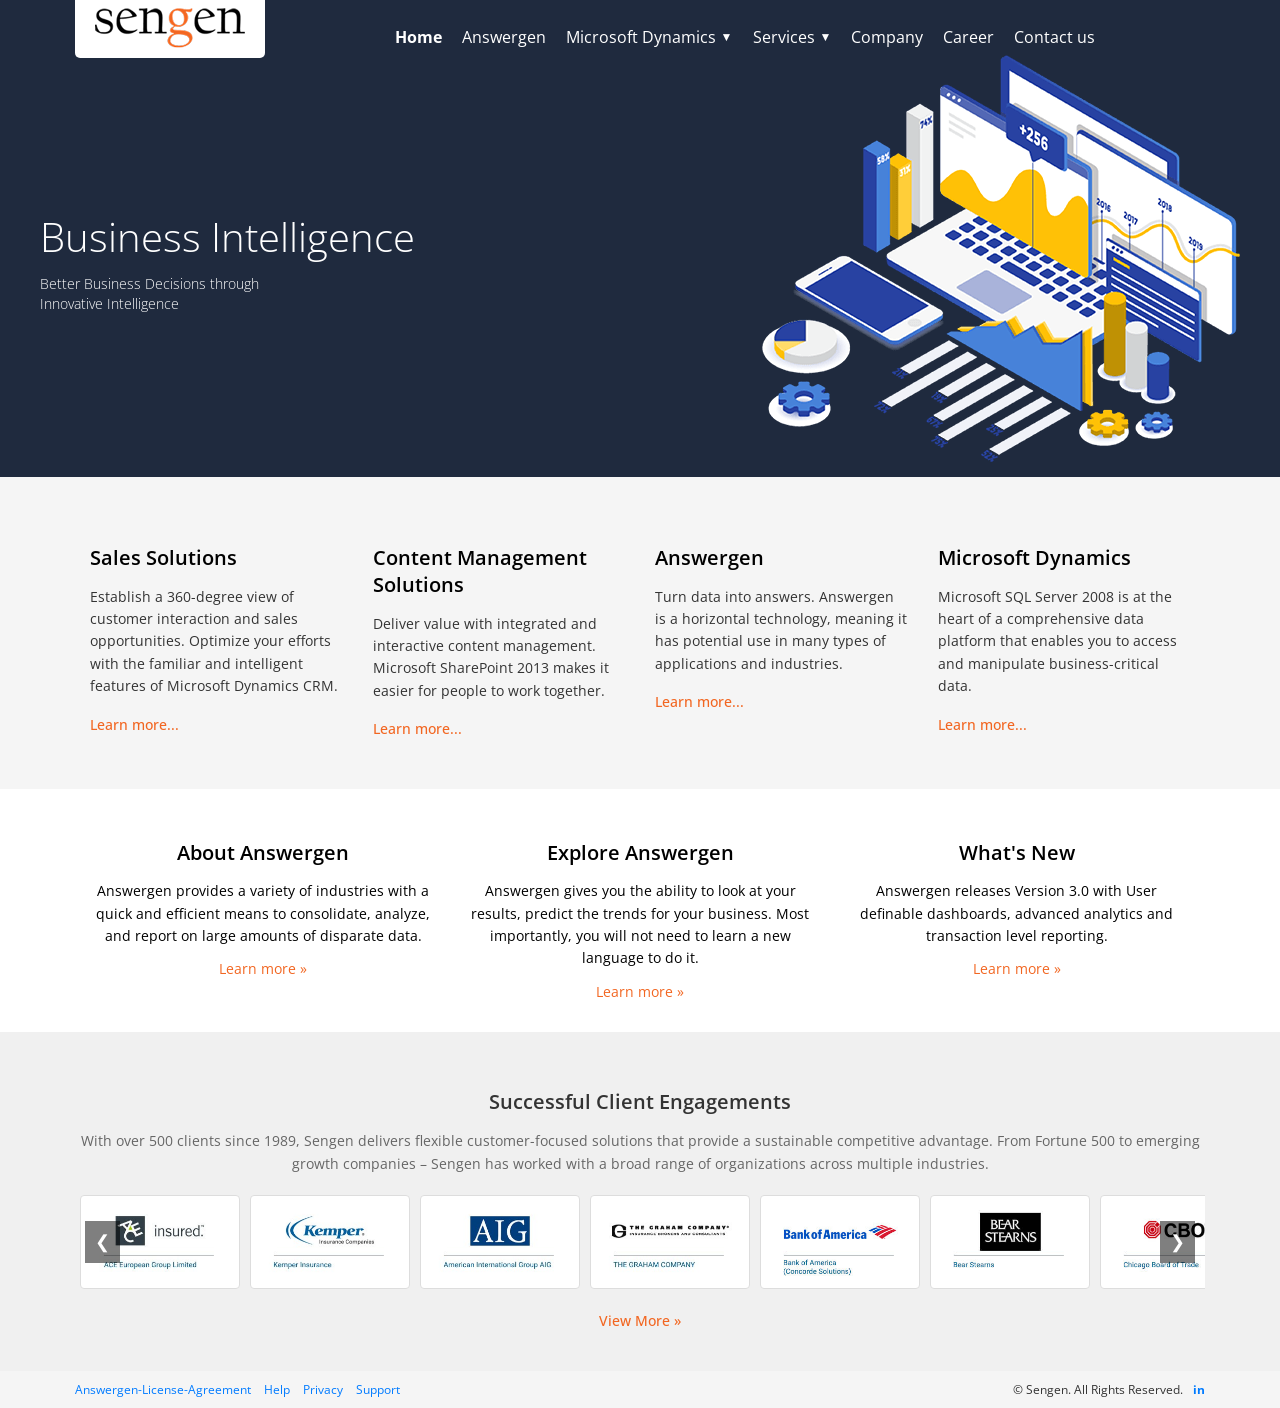
<file: index.html>
<!DOCTYPE html>
<html lang="en">
<head>
    <meta charset="UTF-8">
    <meta name="viewport" content="width=device-width, initial-scale=1.0">
    <title>Sengen - Home</title>
    <link href="images/sengen-favicon.png" rel="icon">
    <link rel="stylesheet" href="css/style.css">
    <link rel="stylesheet" href="css/responsive.css">
    <link rel="stylesheet" href="https://fonts.googleapis.com/css2?family=Open+Sans:wght@300;400;700&display=swap">
</head>
<body>
    <header>
        <div class="header-container">
            <div class="logo">
                <a href="index.html">
                    <img src="images/logo-sengen.png" alt="Sengen Logo">
                </a>
            </div>
            <nav>
                <ul>
                    <li><a href="index.html" class="active">Home</a></li>
                    <li><a href="http://answergen.com/" target="_blank">Answergen</a></li>
                    <li class="dropdown">
                        <a href="microsoft-dynamics.html" class="dropdown-toggle">Microsoft Dynamics <span class="chevron">▼</span></a>
                        <ul class="dropdown-menu">
                            <li><a href="microsoft-sharepoint.html">Microsoft SharePoint</a></li>
                            <li><a href="microsoft-exchange.html">Microsoft Exchange</a></li>
                            <li><a href="microsoft-dynamics-crm.html">Microsoft Dynamics CRM</a></li>
                            <li><a href="microsoft-sql-server.html">Microsoft SQL Server</a></li>
                        </ul>
                    </li>
                    <li class="dropdown">
                        <a href="services.html" class="dropdown-toggle">Services <span class="chevron">▼</span></a>
                        <ul class="dropdown-menu">
                            <li><a href="application-development.html">Application Development</a></li>
                            <li><a href="data-exchange.html">Data Exchange</a></li>
                            <li><a href="data-management.html">Data Management</a></li>
                            <li><a href="enabling-legacy-systems.html">Enabling Legacy Systems</a></li>
                            <li><a href="web-site-design.html">Web Site Design</a></li>
                            <li><a href="work-flow-automation.html">Work Flow Automation</a></li>
                        </ul>
                    </li>
                    <li><a href="company.html">Company</a></li>
                    <li><a href="career.html">Career</a></li>
                    <li><a href="contact-us.html">Contact us</a></li>
                </ul>
            </nav>
            <div class="menu-toggle">
                <span></span>
                <span></span>
                <span></span>
            </div>
        </div>
    </header>

    <main>
        <!-- Hero Section -->
        <section class="hero">
            <div class="hero-container">
                <div class="hero-text">
                    <h1>Business Intelligence</h1>
                    <p>Better Business Decisions through<br>Innovative Intelligence</p>
                </div>
                <div class="hero-image">
                    <img src="images/Data-Analytics-bg.png" alt="Data Analytics Graphic">
                </div>
            </div>
        </section>

        <!-- Four-Column Section -->
        <section class="services">
            <div class="services-container">
                <div class="service-item">
                    <h2>Sales Solutions</h2>
                    <p>Establish a 360-degree view of customer interaction and sales opportunities. Optimize your efforts with the familiar and intelligent features of Microsoft Dynamics CRM.</p>
                    <a href="microsoft-dynamics-crm.html" target="_blank" class="learn-more">Learn more...</a>
                </div>
                <div class="service-item">
                    <h2>Content Management Solutions</h2>
                    <p>Deliver value with integrated and interactive content management. Microsoft SharePoint 2013 makes it easier for people to work together.</p>
                    <a href="microsoft-sharepoint.html" target="_blank" class="learn-more">Learn more...</a>
                </div>
                <div class="service-item">
                    <h2>Answergen</h2>
                    <p>Turn data into answers. Answergen is a horizontal technology, meaning it has potential use in many types of applications and industries.</p>
                    <a href="https://beveragedatasolutions.z13.web.core.windows.net/" target="_blank" class="learn-more">Learn more...</a>
                </div>
                <div class="service-item">
                    <h2>Microsoft Dynamics</h2>
                    <p>Microsoft SQL Server 2008 is at the heart of a comprehensive data platform that enables you to access and manipulate business-critical data.</p>
                    <a href="microsoft-sql-server.html" target="_blank" class="learn-more">Learn more...</a>
                </div>
            </div>
        </section>

        <!-- Three-Column Section -->
        <section class="info">
            <div class="info-container">
                <div class="info-item">
                    <h3>About Answergen</h3>
                    <p>Answergen provides a variety of industries with a quick and efficient means to consolidate, analyze, and report on large amounts of disparate data.</p>
                    <a href="https://beveragedatasolutions.z13.web.core.windows.net/" target="_blank" class="learn-more">Learn more »</a>
                </div>
                <div class="info-item">
                    <h3>Explore Answergen</h3>
                    <p>Answergen gives you the ability to look at your results, predict the trends for your business. Most importantly, you will not need to learn a new language to do it.</p>
                    <a href="https://beveragedatasolutions.z13.web.core.windows.net/" target="_blank" class="learn-more">Learn more »</a>
                </div>
                <div class="info-item">
                    <h3>What's New</h3>
                    <p>Answergen releases Version 3.0 with User definable dashboards, advanced analytics and transaction level reporting.</p>
                    <a href="https://beveragedatasolutions.z13.web.core.windows.net/" target="_blank" class="learn-more">Learn more »</a>
                </div>
            </div>
        </section>

        <!-- Successful Client Engagements Slider Section -->
        <section class="client-engagements">
            <div class="client-container">
                <h2>Successful Client Engagements</h2>
                <p>With over 500 clients since 1989, Sengen delivers flexible customer-focused solutions that provide a sustainable competitive advantage. From Fortune 500 to emerging growth companies – Sengen has worked with a broad range of organizations across multiple industries.</p>
                <div class="slider">
                    <div class="slides">
                        <div class="slide">
                            <img src="images/clients/logo1-1.jpg" alt="CIBA Logo">
                        </div>
                        <div class="slide">
                            <img src="images/clients/logo3.jpg" alt="CSC Logo">
                        </div>
                        <div class="slide">
                            <img src="images/clients/logo4.jpg" alt="HP Logo">
                        </div>
                        <div class="slide">
                            <img src="images/clients/logo5.jpg" alt="IBM Logo">
                        </div>
                        <div class="slide">
                            <img src="images/clients/logo6.jpg" alt="Sun Microsystems Logo">
                        </div>
                        <div class="slide">
                            <img src="images/clients/logo7.jpg" alt="MCI Logo">
                        </div>
                        <div class="slide">
                            <img src="images/clients/logo8.jpg" alt="SBC Logo">
                        </div>
                        <div class="slide">
                            <img src="images/clients/logo9.jpg" alt="SBC Logo">
                        </div>
                        <div class="slide">
                            <img src="images/clients/logo11.jpg" alt="SBC Logo">
                        </div>
                        <div class="slide">
                            <img src="images/clients/logo12.jpg" alt="SBC Logo">
                        </div>
                        <div class="slide">
                            <img src="images/clients/logo13.jpg" alt="SBC Logo">
                        </div>
                        <div class="slide">
                            <img src="images/clients/logo14.jpg" alt="SBC Logo">
                        </div>
                        <div class="slide">
                            <img src="images/clients/logo15.jpg" alt="SBC Logo">
                        </div>
                        <div class="slide">
                            <img src="images/clients/logo16.jpg" alt="SBC Logo">
                        </div>
                        <div class="slide">
                            <img src="images/clients/logo17.jpg" alt="SBC Logo">
                        </div>
                        <div class="slide">
                            <img src="images/clients/logo18.jpg" alt="SBC Logo">
                        </div>
                        <div class="slide">
                            <img src="images/clients/logo19.jpg" alt="SBC Logo">
                        </div>
                        <div class="slide">
                            <img src="images/clients/logo20.jpg" alt="SBC Logo">
                        </div>
                        <div class="slide">
                            <img src="images/clients/logo21.jpg" alt="SBC Logo">
                        </div>
                        <div class="slide">
                            <img src="images/clients/logo22.jpg" alt="SBC Logo">
                        </div>
                        <div class="slide">
                            <img src="images/clients/logo23.jpg" alt="SBC Logo">
                        </div>
                        <div class="slide">
                            <img src="images/clients/logo25.jpg" alt="SBC Logo">
                        </div>
                        <div class="slide">
                            <img src="images/clients/logo26.jpg" alt="SBC Logo">
                        </div>
                        <div class="slide">
                            <img src="images/clients/logo31.jpg" alt="SBC Logo">
                        </div>
                        <div class="slide">
                            <img src="images/clients/logo32.jpg" alt="SBC Logo">
                        </div>
                        <div class="slide">
                            <img src="images/clients/logo34.jpg" alt="SBC Logo">
                        </div>
                        <div class="slide">
                            <img src="images/clients/logo35.jpg" alt="SBC Logo">
                        </div>
                        <div class="slide">
                            <img src="images/clients/logo36.jpg" alt="SBC Logo">
                        </div>
                    </div>
                    <button class="prev-btn">❮</button>
                    <button class="next-btn">❯</button>
                </div>
                <a href="clients.html" target="_blank" class="learn-more">View More »</a>
            </div>
        </section>
    </main>

    <footer>
        <div class="footer-container">
            <div class="footer-links">
                <a href="files/Answergen%20License%20Agreement%202025.pdf" target="_blank">Answergen-License-Agreement</a>
                <a href="#">Help</a>
                <a href="#">Privacy</a>
                <a href="#">Support</a>
            </div>
            <div class="footer-right">
                <span>© Sengen. All Rights Reserved.</span>
                <a href="https://in.linkedin.com/showcase/answergen-business-intelligence-tool" target="_blank" class="social-link">in</a>
            </div>
        </div>
    </footer>

    <script src="js/script.js"></script>
    <script src="js/slider.js"></script>
</body>
</html>
</file>
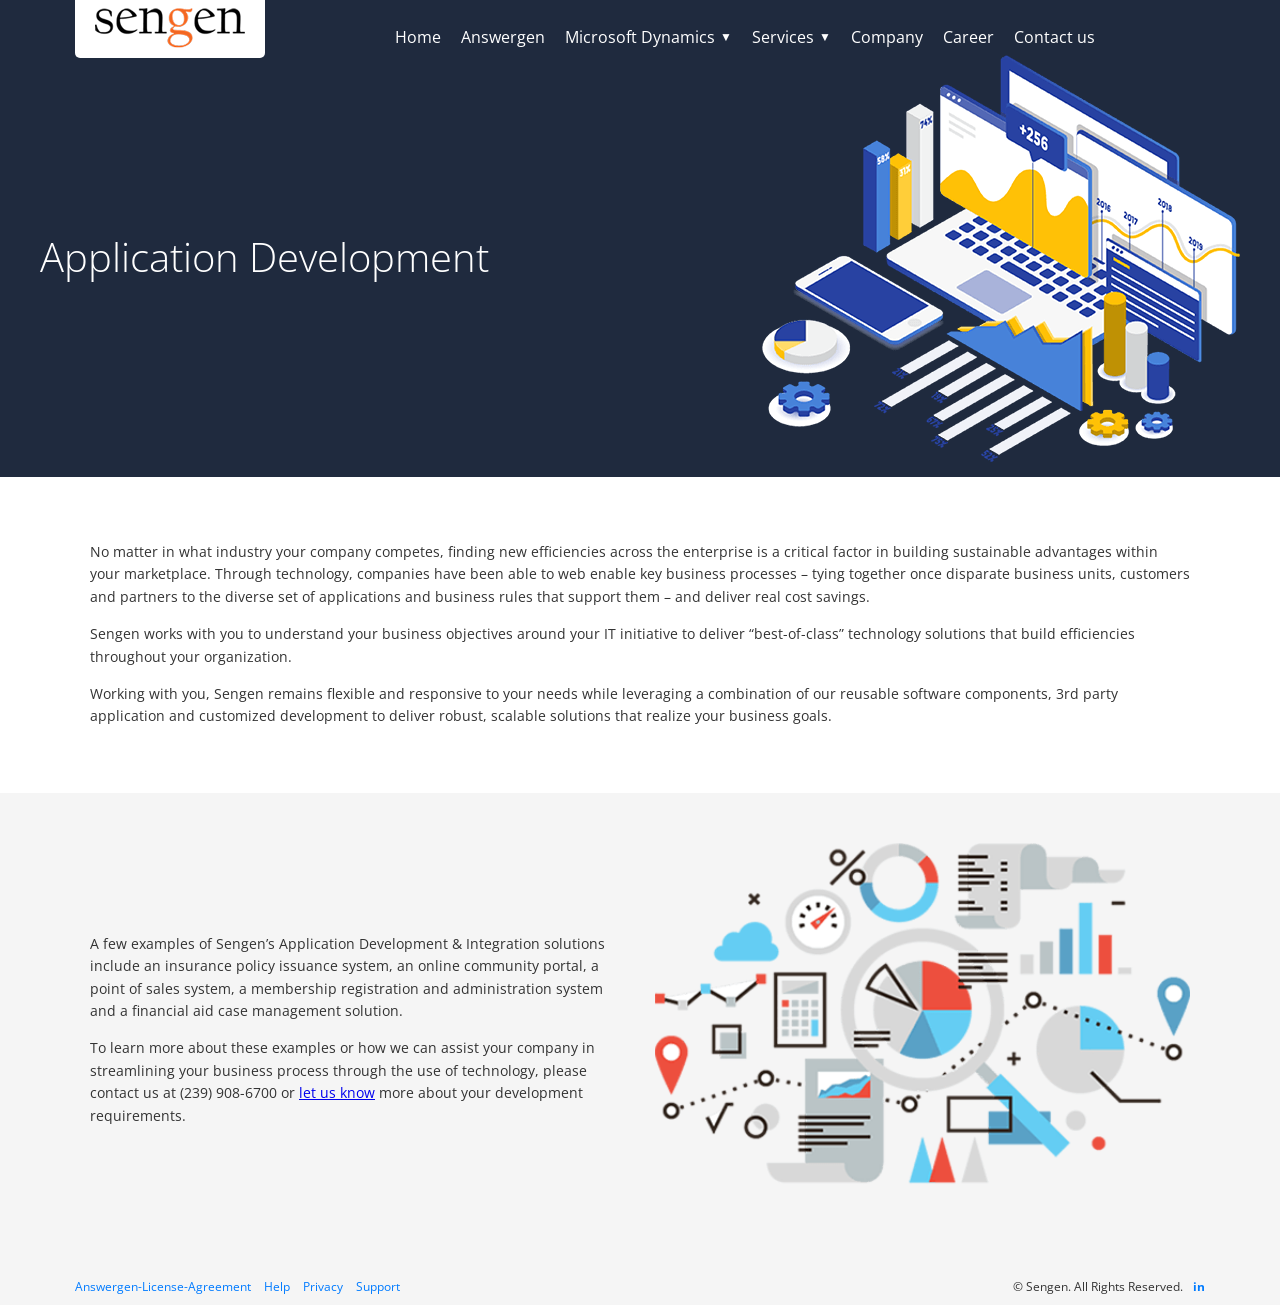
<file: application-development.html>
<!DOCTYPE html>
<html lang="en">
<head>
    <meta charset="UTF-8">
    <meta name="viewport" content="width=device-width, initial-scale=1.0">
    <title>Sengen - Application Development</title>
    <link href="images/sengen-favicon.png" rel="icon">
    <link rel="stylesheet" href="css/style.css">
    <link rel="stylesheet" href="css/responsive.css">
    <link rel="stylesheet" href="https://fonts.googleapis.com/css2?family=Open+Sans:wght@300;400;700&display=swap">
</head>
<body>
    <header>
        <div class="header-container">
            <div class="logo">
                <a href="index.html">
                    <img src="images/logo-sengen.png" alt="Sengen Logo">
                </a>
            </div>
            <nav>
                <ul>
                    <li><a href="index.html">Home</a></li>
                    <li><a href="http://answergen.com/" target="_blank">Answergen</a></li>
                    <li class="dropdown">
                        <a href="#" class="dropdown-toggle">Microsoft Dynamics <span class="chevron">▼</span></a>
                        <ul class="dropdown-menu">
                            <li><a href="microsoft-sharepoint.html">Microsoft SharePoint</a></li>
                            <li><a href="microsoft-exchange.html">Microsoft Exchange</a></li>
                            <li><a href="microsoft-dynamics-crm.html">Microsoft Dynamics CRM</a></li>
                            <li><a href="microsoft-sql-server.html">Microsoft SQL Server</a></li>
                        </ul>
                    </li>
                    <li class="dropdown">
                        <a href="services.html" class="dropdown-toggle">Services <span class="chevron">▼</span></a>
                        <ul class="dropdown-menu">
                            <li><a href="application-development.html" class="active">Application Development</a></li>
                            <li><a href="data-exchange.html">Data Exchange</a></li>
                            <li><a href="data-management.html">Data Management</a></li>
                            <li><a href="enabling-legacy-systems.html">Enabling Legacy Systems</a></li>
                            <li><a href="web-site-design.html">Web Site Design</a></li>
                            <li><a href="work-flow-automation.html">Work Flow Automation</a></li>
                        </ul>
                    </li>
                    <li><a href="company.html">Company</a></li>
                    <li><a href="career.html">Career</a></li>
                    <li><a href="contact-us.html">Contact us</a></li>
                </ul>
            </nav>
            <div class="menu-toggle">
                <span></span>
                <span></span>
                <span></span>
            </div>
        </div>
    </header>

    <main>
        <!-- Hero Section -->
        <section class="hero">
            <div class="hero-container">
                <div class="hero-text">
                    <h1>Application Development</h1>
                </div>
                <div class="hero-image">
                    <img src="images/Data-Analytics-bg.png" alt="Data Analytics Graphic">
                </div>
            </div>
        </section>

        <section class="sharepoint-online">
            <div class="sharepoint-online-container">
                <div class="sharepoint-online-item">
                    <p>No matter in what industry your company competes, finding new efficiencies across the enterprise is a critical factor in building sustainable advantages within your marketplace. Through technology, companies have been able to web enable key business processes – tying together once disparate business units, customers and partners to the diverse set of applications and business rules that support them – and deliver real cost savings.</p>
                    <p>Sengen works with you to understand your business objectives around your IT initiative to deliver “best-of-class” technology solutions that build efficiencies throughout your organization.</p>
                    <p>Working with you, Sengen remains flexible and responsive to your needs while leveraging a combination of our reusable software components, 3rd party application and customized development to deliver robust, scalable solutions that realize your business goals.</p>
                </div>
            </div>
        </section>

        <section class="security">
            <div class="security-container">
                <div class="security-image1">
                    <img src="images/hospitality/hospitality-feature.png" title="sharepointonline" class="lazyload img-fluid" style="width: 100%;">
                </div>

                <div class="security-item">
                    <p>A few examples of Sengen’s Application Development & Integration solutions include an insurance policy issuance system, an online community portal, a point of sales system, a membership registration and administration system and a financial aid case management solution.</p>
                    <p>To learn more about these examples or how we can assist your company in streamlining your business process through the use of technology, please contact us at (239) 908-6700 or <a href="contact-us.html">let us know</a> more about your development requirements.</p>
                </div>

                <div class="security-image">
                    <img src="images/hospitality/hospitality-feature.png" title="sharepointonline" class="lazyload img-fluid" style="width: 100%;">
                </div>
            </div>
        </section>
    </main>

    <footer>
        <div class="footer-container">
            <div class="footer-links">
                <a href="files/Answergen%20License%20Agreement%202025.pdf" target="_blank">Answergen-License-Agreement</a>
                <a href="#">Help</a>
                <a href="#">Privacy</a>
                <a href="#">Support</a>
            </div>
            <div class="footer-right">
                <span>© Sengen. All Rights Reserved.</span>
                <a href="https://in.linkedin.com/showcase/answergen-business-intelligence-tool" target="_blank" class="social-link">in</a>
            </div>
        </div>
    </footer>

    <script src="js/script.js"></script>
</body>
</html>
</file>
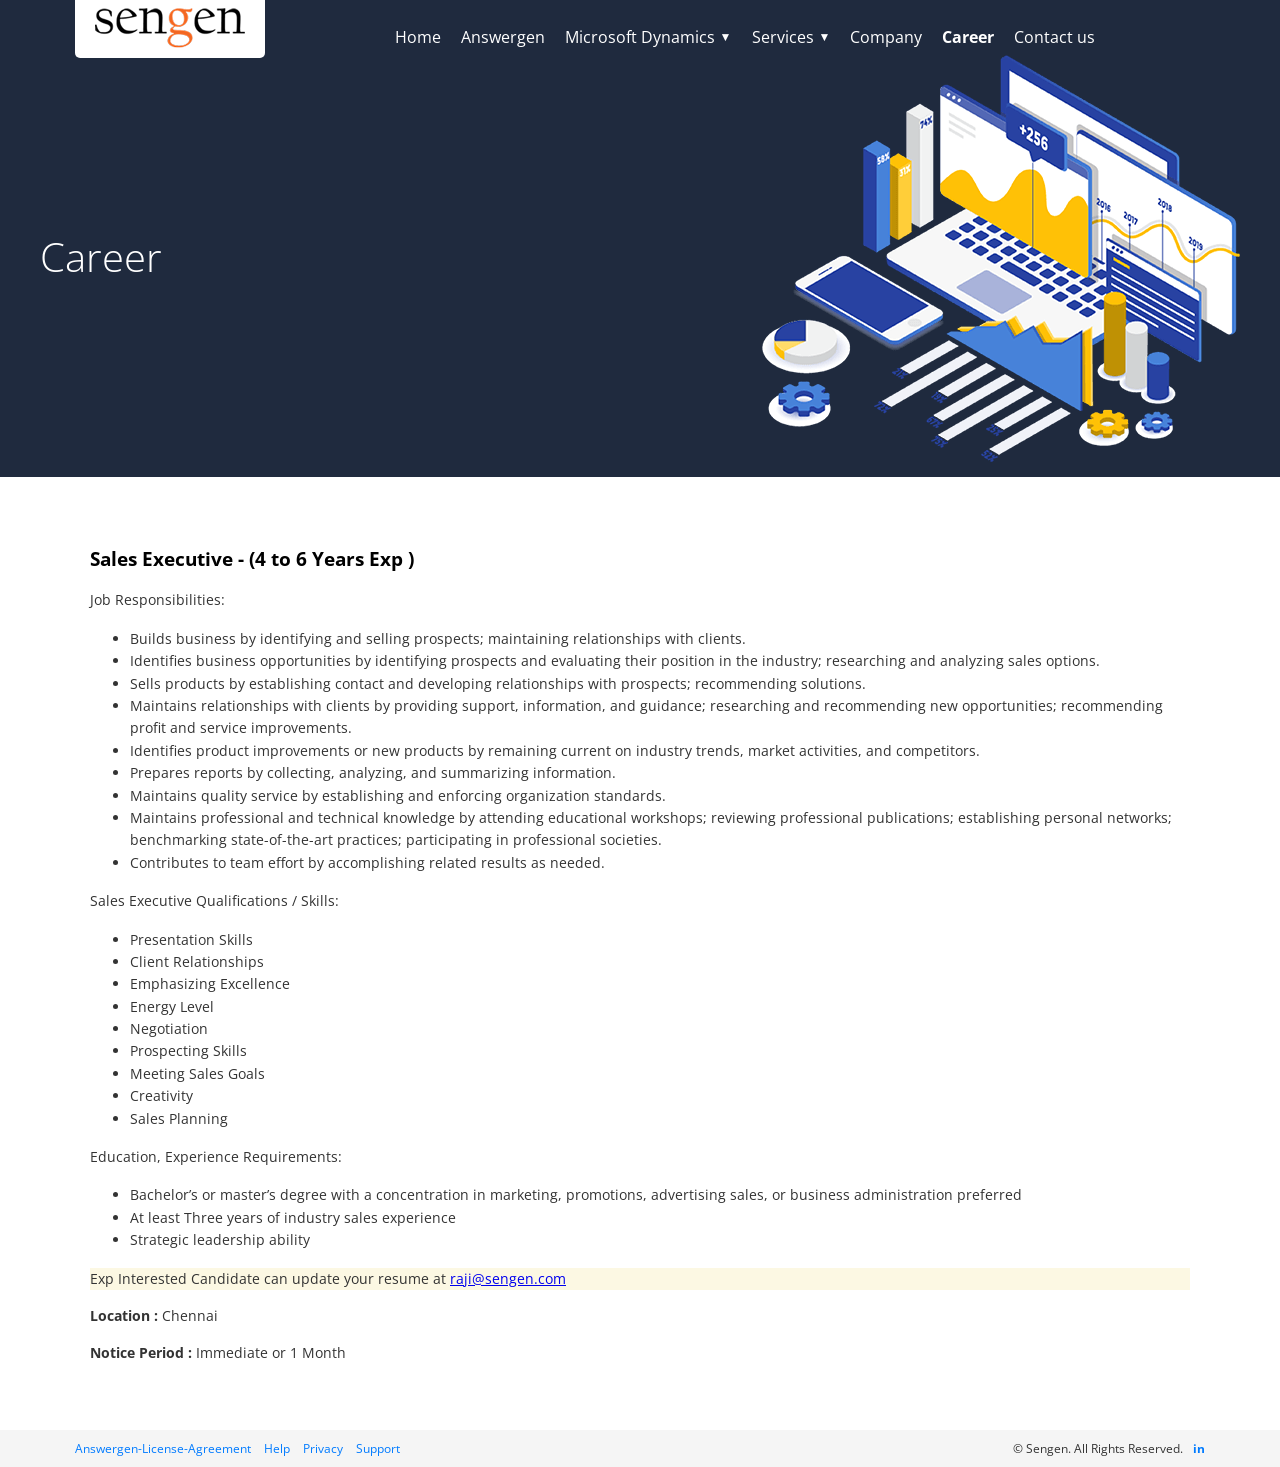
<file: career.html>
<!DOCTYPE html>
<html lang="en">
<head>
    <meta charset="UTF-8">
    <meta name="viewport" content="width=device-width, initial-scale=1.0">
    <title>Sengen - Career</title>
    <link href="images/sengen-favicon.png" rel="icon">
    <link rel="stylesheet" href="css/style.css">
    <link rel="stylesheet" href="css/responsive.css">
    <link rel="stylesheet" href="https://fonts.googleapis.com/css2?family=Open+Sans:wght@300;400;700&display=swap">
</head>
<body>
    <header>
        <div class="header-container">
            <div class="logo">
                <a href="index.html">
                    <img src="images/logo-sengen.png" alt="Sengen Logo">
                </a>
            </div>
            <nav>
                <ul>
                    <li><a href="index.html">Home</a></li>
                    <li><a href="http://answergen.com/" target="_blank">Answergen</a></li>
                    <li class="dropdown">
                        <a href="#" class="dropdown-toggle">Microsoft Dynamics <span class="chevron">▼</span></a>
                        <ul class="dropdown-menu">
                            <li><a href="microsoft-sharepoint.html">Microsoft SharePoint</a></li>
                            <li><a href="microsoft-exchange.html">Microsoft Exchange</a></li>
                            <li><a href="microsoft-dynamics-crm.html">Microsoft Dynamics CRM</a></li>
                            <li><a href="microsoft-sql-server.html">Microsoft SQL Server</a></li>
                        </ul>
                    </li>
                    <li class="dropdown">
                        <a href="services.html" class="dropdown-toggle">Services <span class="chevron">▼</span></a>
                        <ul class="dropdown-menu">
                            <li><a href="application-development.html">Application Development</a></li>
                            <li><a href="data-exchange.html">Data Exchange</a></li>
                            <li><a href="data-management.html">Data Management</a></li>
                            <li><a href="enabling-legacy-systems.html">Enabling Legacy Systems</a></li>
                            <li><a href="web-site-design.html">Web Site Design</a></li>
                            <li><a href="work-flow-automation.html">Work Flow Automation</a></li>
                        </ul>
                    </li>
                    <li><a href="company.html">Company</a></li>
                    <li><a href="career.html" class="active">Career</a></li>
                    <li><a href="contact-us.html">Contact us</a></li>
                </ul>
            </nav>
            <div class="menu-toggle">
                <span></span>
                <span></span>
                <span></span>
            </div>
        </div>
    </header>

    <main>
        <!-- Hero Section -->
        <section class="hero">
            <div class="hero-container">
                <div class="hero-text">
                    <h1>Career</h1>
                </div>
                <div class="hero-image">
                    <img src="images/Data-Analytics-bg.png" alt="Data Analytics Graphic">
                </div>
            </div>
        </section>

        <section class="sharepoint-online">
            <div class="sharepoint-online-container">
                <div class="sharepoint-online-item">
                    <h3>Sales Executive - (4 to 6 Years Exp )</h3>
                    <p>Job Responsibilities:</p>
                    <ul>
                        <li>Builds business by identifying and selling prospects; maintaining relationships with clients.</li>
                        <li>Identifies business opportunities by identifying prospects and evaluating their position in the industry; researching and analyzing sales options.</li>
                        <li>Sells products by establishing contact and developing relationships with prospects; recommending solutions.</li>
                        <li>Maintains relationships with clients by providing support, information, and guidance; researching and recommending new opportunities; recommending profit and service improvements.</li>
                        <li>Identifies product improvements or new products by remaining current on industry trends, market activities, and competitors.</li>
                        <li>Prepares reports by collecting, analyzing, and summarizing information.</li>
                        <li>Maintains quality service by establishing and enforcing organization standards.</li>
                        <li>Maintains professional and technical knowledge by attending educational workshops; reviewing professional publications; establishing personal networks; benchmarking state-of-the-art practices; participating in professional societies.</li>
                        <li>Contributes to team effort by accomplishing related results as needed.</li>
                    </ul>
                    <p>Sales Executive Qualifications / Skills:</p>
                    <ul>
                        <li>Presentation Skills</li>
                        <li>Client Relationships</li>
                        <li>Emphasizing Excellence</li>
                        <li>Energy Level</li>
                        <li>Negotiation</li>
                        <li>Prospecting Skills</li>
                        <li>Meeting Sales Goals</li>
                        <li>Creativity</li>
                        <li>Sales Planning</li>
                    </ul>
                    <p>Education, Experience Requirements:</p>
                    <ul>
                        <li>Bachelor’s or master’s degree with a concentration in marketing, promotions, advertising sales, or business administration preferred</li>
                        <li>At least Three years of industry sales experience</li>
                        <li>Strategic leadership ability</li>
                    </ul>
                    <p style="background-color: #fcf8e3;">Exp Interested Candidate can update your resume at <a href="mailto:raji@sengen.com">raji@sengen.com</a></p>
                    <p><b>Location :</b> Chennai</p>
                    <p><b>Notice Period :</b> Immediate or 1 Month</p>
                </div>
            </div>
        </section>

    </main>

    <footer>
        <div class="footer-container">
            <div class="footer-links">
                <a href="files/Answergen%20License%20Agreement%202025.pdf" target="_blank">Answergen-License-Agreement</a>
                <a href="#">Help</a>
                <a href="#">Privacy</a>
                <a href="#">Support</a>
            </div>
            <div class="footer-right">
                <span>© Sengen. All Rights Reserved.</span>
                <a href="https://in.linkedin.com/showcase/answergen-business-intelligence-tool" target="_blank" class="social-link">in</a>
            </div>
        </div>
    </footer>

    <script src="js/script.js"></script>
</body>
</html>
</file>
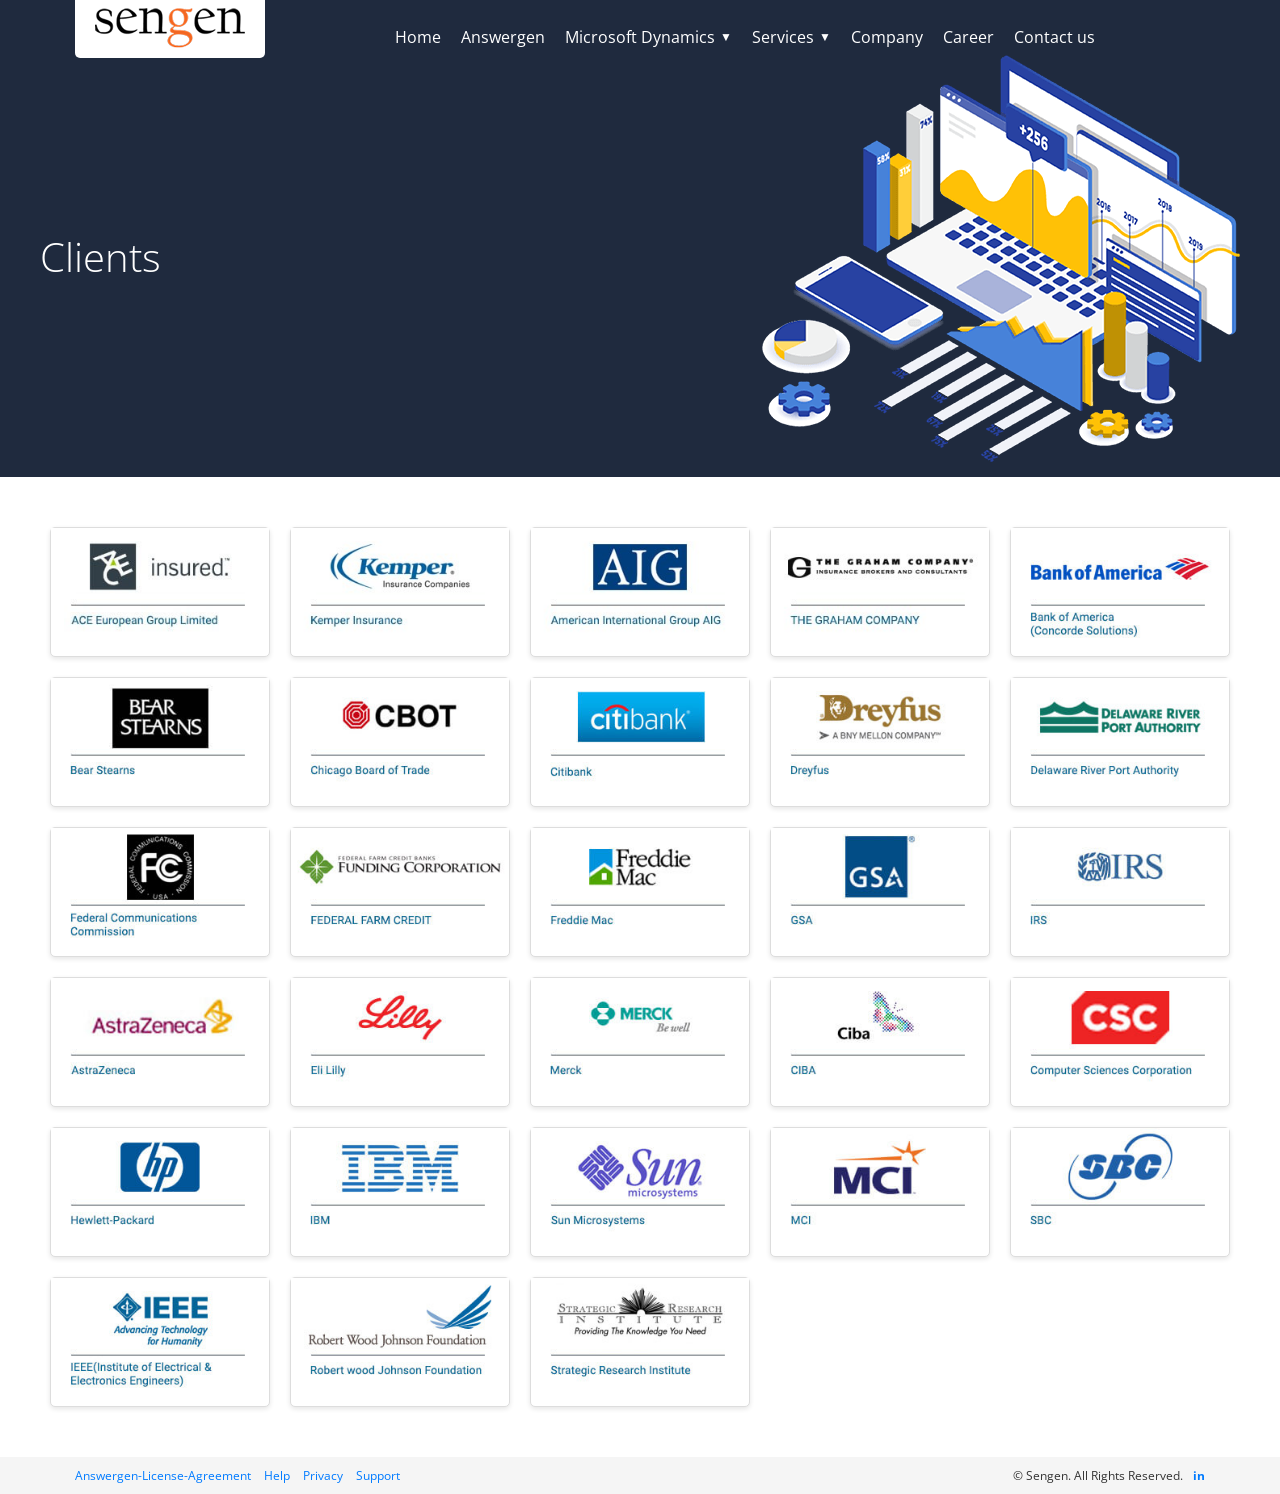
<file: clients.html>
<!DOCTYPE html>
<html lang="en">
<head>
    <meta charset="UTF-8">
    <meta name="viewport" content="width=device-width, initial-scale=1.0">
    <title>Sengen - Clients</title>
    <link href="images/sengen-favicon.png" rel="icon">
    <link rel="stylesheet" href="css/style.css">
    <link rel="stylesheet" href="css/responsive.css">
    <link rel="stylesheet" href="https://fonts.googleapis.com/css2?family=Open+Sans:wght@300;400;700&display=swap">
</head>
<body>
    <header>
        <div class="header-container">
            <div class="logo">
                <a href="index.html">
                    <img src="images/logo-sengen.png" alt="Sengen Logo">
                </a>
            </div>
            <nav>
                <ul>
                    <li><a href="index.html">Home</a></li>
                    <li><a href="http://answergen.com/" target="_blank">Answergen</a></li>
                    <li class="dropdown">
                        <a href="#" class="dropdown-toggle">Microsoft Dynamics <span class="chevron">▼</span></a>
                        <ul class="dropdown-menu">
                            <li><a href="microsoft-sharepoint.html">Microsoft SharePoint</a></li>
                            <li><a href="microsoft-exchange.html">Microsoft Exchange</a></li>
                            <li><a href="microsoft-dynamics-crm.html">Microsoft Dynamics CRM</a></li>
                            <li><a href="microsoft-sql-server.html">Microsoft SQL Server</a></li>
                        </ul>
                    </li>
                    <li class="dropdown">
                        <a href="services.html" class="dropdown-toggle">Services <span class="chevron">▼</span></a>
                        <ul class="dropdown-menu">
                            <li><a href="application-development.html">Application Development</a></li>
                            <li><a href="data-exchange.html">Data Exchange</a></li>
                            <li><a href="data-management.html">Data Management</a></li>
                            <li><a href="enabling-legacy-systems.html">Enabling Legacy Systems</a></li>
                            <li><a href="web-site-design.html">Web Site Design</a></li>
                            <li><a href="work-flow-automation.html">Work Flow Automation</a></li>
                        </ul>
                    </li>
                    <li><a href="company.html">Company</a></li>
                    <li><a href="career.html">Career</a></li>
                    <li><a href="contact-us.html">Contact us</a></li>
                </ul>
            </nav>
            <div class="menu-toggle">
                <span></span>
                <span></span>
                <span></span>
            </div>
        </div>
    </header>

    <main>
        <!-- Hero Section -->
        <section class="hero">
            <div class="hero-container">
                <div class="hero-text">
                    <h1>Clients</h1>
                </div>
                <div class="hero-image">
                    <img src="images/Data-Analytics-bg.png" alt="Data Analytics Graphic">
                </div>
            </div>
        </section>

        <!-- Clients Section -->
        <section class="clients-section">
            <div class="clients-container">
                <div class="clients-grid">
                    <div class="client-item">
                        <img src="images/clients/logo1-1.jpg" alt="CIBA Logo">
                    </div>
                    <div class="client-item">
                        <img src="images/clients/logo3.jpg" alt="CSC Logo">
                    </div>
                    <div class="client-item">
                        <img src="images/clients/logo4.jpg" alt="HP Logo">
                    </div>
                    <div class="client-item">
                        <img src="images/clients/logo5.jpg" alt="IBM Logo">
                    </div>
                    <div class="client-item">
                        <img src="images/clients/logo6.jpg" alt="Sun Microsystems Logo">
                    </div>
                    <div class="client-item">
                        <img src="images/clients/logo7.jpg" alt="MCI Logo">
                    </div>
                    <div class="client-item">
                        <img src="images/clients/logo8.jpg" alt="SBC Logo">
                    </div>
                    <div class="client-item">
                        <img src="images/clients/logo9.jpg" alt="SBC Logo">
                    </div>
                    <div class="client-item">
                        <img src="images/clients/logo11.jpg" alt="SBC Logo">
                    </div>
                    <div class="client-item">
                        <img src="images/clients/logo12.jpg" alt="SBC Logo">
                    </div>
                    <div class="client-item">
                        <img src="images/clients/logo13.jpg" alt="SBC Logo">
                    </div>
                    <div class="client-item">
                        <img src="images/clients/logo14.jpg" alt="SBC Logo">
                    </div>
                    <div class="client-item">
                        <img src="images/clients/logo15.jpg" alt="SBC Logo">
                    </div>
                    <div class="client-item">
                        <img src="images/clients/logo16.jpg" alt="SBC Logo">
                    </div>
                    <div class="client-item">
                        <img src="images/clients/logo17.jpg" alt="SBC Logo">
                    </div>
                    <div class="client-item">
                        <img src="images/clients/logo18.jpg" alt="SBC Logo">
                    </div>
                    <div class="client-item">
                        <img src="images/clients/logo19.jpg" alt="SBC Logo">
                    </div>
                    <div class="client-item">
                        <img src="images/clients/logo20.jpg" alt="SBC Logo">
                    </div>
                    <div class="client-item">
                        <img src="images/clients/logo21.jpg" alt="SBC Logo">
                    </div>
                    <div class="client-item">
                        <img src="images/clients/logo22.jpg" alt="SBC Logo">
                    </div>
                    <div class="client-item">
                        <img src="images/clients/logo23.jpg" alt="SBC Logo">
                    </div>
                    <div class="client-item">
                        <img src="images/clients/logo25.jpg" alt="SBC Logo">
                    </div>
                    <div class="client-item">
                        <img src="images/clients/logo26.jpg" alt="SBC Logo">
                    </div>
                    <div class="client-item">
                        <img src="images/clients/logo31.jpg" alt="SBC Logo">
                    </div>
                    <div class="client-item">
                        <img src="images/clients/logo32.jpg" alt="SBC Logo">
                    </div>
                    <div class="client-item">
                        <img src="images/clients/logo34.jpg" alt="SBC Logo">
                    </div>
                    <div class="client-item">
                        <img src="images/clients/logo35.jpg" alt="SBC Logo">
                    </div>
                    <div class="client-item">
                        <img src="images/clients/logo36.jpg" alt="SBC Logo">
                    </div>
                </div>
            </div>
        </section>
    </main>

    <footer>
        <div class="footer-container">
            <div class="footer-links">
                <a href="files/Answergen%20License%20Agreement%202025.pdf" target="_blank">Answergen-License-Agreement</a>
                <a href="#">Help</a>
                <a href="#">Privacy</a>
                <a href="#">Support</a>
            </div>
            <div class="footer-right">
                <span>© Sengen. All Rights Reserved.</span>
                <a href="https://in.linkedin.com/showcase/answergen-business-intelligence-tool" target="_blank" class="social-link">in</a>
            </div>
        </div>
    </footer>

    <script src="js/script.js"></script>
</body>
</html>
</file>
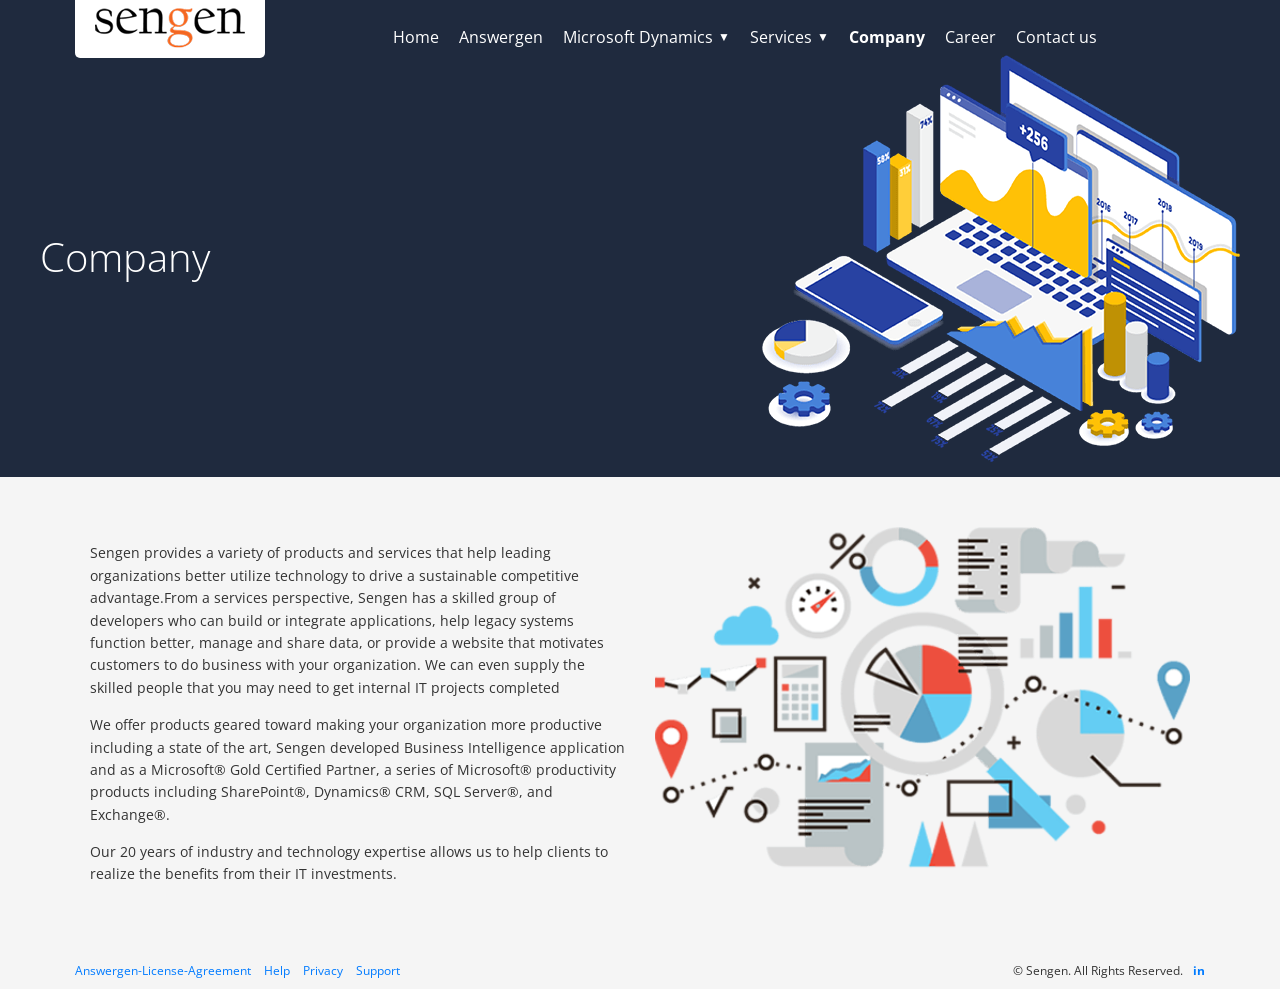
<file: company.html>
<!DOCTYPE html>
<html lang="en">
<head>
    <meta charset="UTF-8">
    <meta name="viewport" content="width=device-width, initial-scale=1.0">
    <title>Sengen - Company</title>
    <link href="images/sengen-favicon.png" rel="icon">
    <link rel="stylesheet" href="css/style.css">
    <link rel="stylesheet" href="css/responsive.css">
    <link rel="stylesheet" href="https://fonts.googleapis.com/css2?family=Open+Sans:wght@300;400;700&display=swap">
</head>
<body>
    <header>
        <div class="header-container">
            <div class="logo">
                <a href="index.html">
                    <img src="images/logo-sengen.png" alt="Sengen Logo">
                </a>
            </div>
            <nav>
                <ul>
                    <li><a href="index.html">Home</a></li>
                    <li><a href="http://answergen.com/" target="_blank">Answergen</a></li>
                    <li class="dropdown">
                        <a href="#" class="dropdown-toggle">Microsoft Dynamics <span class="chevron">▼</span></a>
                        <ul class="dropdown-menu">
                            <li><a href="microsoft-sharepoint.html">Microsoft SharePoint</a></li>
                            <li><a href="microsoft-exchange.html">Microsoft Exchange</a></li>
                            <li><a href="microsoft-dynamics-crm.html">Microsoft Dynamics CRM</a></li>
                            <li><a href="microsoft-sql-server.html">Microsoft SQL Server</a></li>
                        </ul>
                    </li>
                    <li class="dropdown">
                        <a href="services.html" class="dropdown-toggle">Services <span class="chevron">▼</span></a>
                        <ul class="dropdown-menu">
                            <li><a href="application-development.html">Application Development</a></li>
                            <li><a href="data-exchange.html">Data Exchange</a></li>
                            <li><a href="data-management.html">Data Management</a></li>
                            <li><a href="enabling-legacy-systems.html">Enabling Legacy Systems</a></li>
                            <li><a href="web-site-design.html">Web Site Design</a></li>
                            <li><a href="work-flow-automation.html">Work Flow Automation</a></li>
                        </ul>
                    </li>
                    <li><a href="company.html"  class="active">Company</a></li>
                    <li><a href="career.html">Career</a></li>
                    <li><a href="contact-us.html">Contact us</a></li>
                </ul>
            </nav>
            <div class="menu-toggle">
                <span></span>
                <span></span>
                <span></span>
            </div>
        </div>
    </header>

    <main>
        <!-- Hero Section -->
        <section class="hero">
            <div class="hero-container">
                <div class="hero-text">
                    <h1>Company</h1>
                </div>
                <div class="hero-image">
                    <img src="images/Data-Analytics-bg.png" alt="Data Analytics Graphic">
                </div>
            </div>
        </section>

        <section class="security">
            <div class="security-container">
                <div class="security-image1">
                    <img src="images/hospitality/hospitality-feature.png" title="sharepointonline" class="lazyload img-fluid" style="width: 100%;">
                </div>

                <div class="security-item">
                    <p>Sengen provides a variety of products and services that help leading organizations better utilize technology to drive a sustainable competitive advantage.From a services perspective, Sengen has a skilled group of developers who can build or integrate applications, help legacy systems function better, manage and share data, or provide a website that motivates customers to do business with your organization. We can even supply the skilled people that you may need to get internal IT projects completed</p>
                    <p>We offer products geared toward making your organization more productive including a state of the art, Sengen developed Business Intelligence application and as a Microsoft® Gold Certified Partner, a series of Microsoft® productivity products including SharePoint®, Dynamics® CRM, SQL Server®, and Exchange®.</p>
                    <p>Our 20 years of industry and technology expertise allows us to help clients to realize the benefits from their IT investments.</p>
                </div>

                <div class="security-image">
                    <img src="images/hospitality/hospitality-feature.png" title="sharepointonline" class="lazyload img-fluid" style="width: 100%;">
                </div>
            </div>
        </section>
    </main>

    <footer>
        <div class="footer-container">
            <div class="footer-links">
                <a href="files/Answergen%20License%20Agreement%202025.pdf" target="_blank">Answergen-License-Agreement</a>
                <a href="#">Help</a>
                <a href="#">Privacy</a>
                <a href="#">Support</a>
            </div>
            <div class="footer-right">
                <span>© Sengen. All Rights Reserved.</span>
                <a href="https://in.linkedin.com/showcase/answergen-business-intelligence-tool" target="_blank" class="social-link">in</a>
            </div>
        </div>
    </footer>

    <script src="js/script.js"></script>
</body>
</html>
</file>
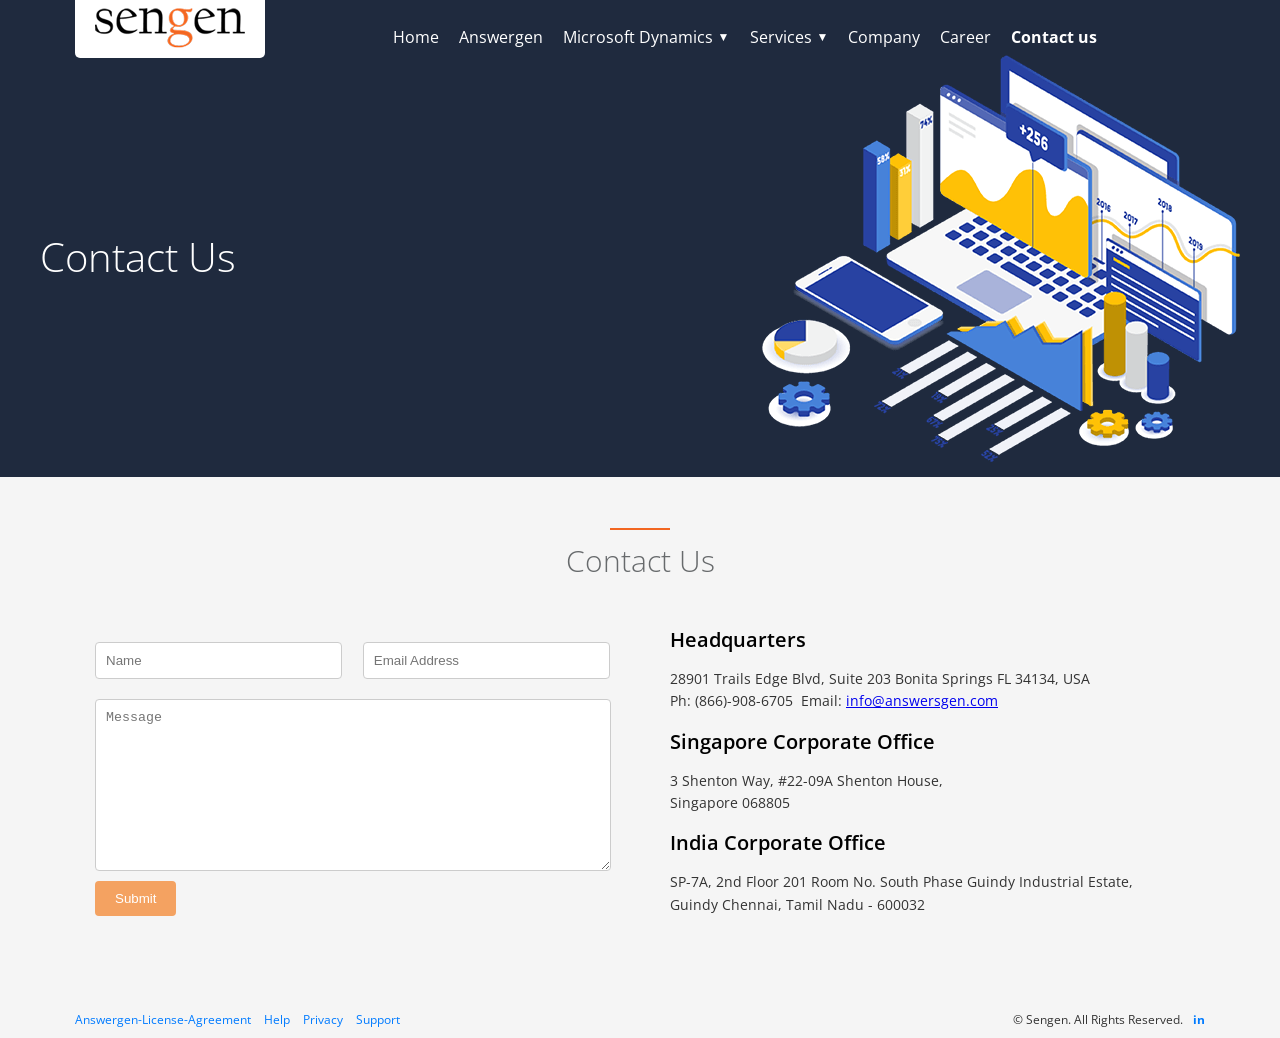
<file: contact-us.html>
<!DOCTYPE html>
<html lang="en">
<head>
    <meta charset="UTF-8">
    <meta name="viewport" content="width=device-width, initial-scale=1.0">
    <title>Sengen - Contact Us</title>
    <link href="images/sengen-favicon.png" rel="icon">
    <link rel="stylesheet" href="css/style.css">
    <link rel="stylesheet" href="css/responsive.css">
    <link rel="stylesheet" href="https://fonts.googleapis.com/css2?family=Open+Sans:wght@300;400;700&display=swap">
</head>
<body>
    <header>
        <div class="header-container">
            <div class="logo">
                <a href="index.html">
                    <img src="images/logo-sengen.png" alt="Sengen Logo">
                </a>
            </div>
            <nav>
                <ul>
                    <li><a href="index.html">Home</a></li>
                    <li><a href="http://answergen.com/" target="_blank">Answergen</a></li>
                    <li class="dropdown">
                        <a href="microsoft-dynamics.html" class="dropdown-toggle">Microsoft Dynamics <span class="chevron">▼</span></a>
                        <ul class="dropdown-menu">
                            <li><a href="microsoft-sharepoint.html">Microsoft SharePoint</a></li>
                            <li><a href="microsoft-exchange.html">Microsoft Exchange</a></li>
                            <li><a href="microsoft-dynamics-crm.html">Microsoft Dynamics CRM</a></li>
                            <li><a href="microsoft-sql-server.html">Microsoft SQL Server</a></li>
                        </ul>
                    </li>
                    <li class="dropdown">
                        <a href="services.html" class="dropdown-toggle">Services <span class="chevron">▼</span></a>
                        <ul class="dropdown-menu">
                            <li><a href="application-development.html">Application Development</a></li>
                            <li><a href="data-exchange.html">Data Exchange</a></li>
                            <li><a href="data-management.html">Data Management</a></li>
                            <li><a href="enabling-legacy-systems.html">Enabling Legacy Systems</a></li>
                            <li><a href="web-site-design.html">Web Site Design</a></li>
                            <li><a href="work-flow-automation.html">Work Flow Automation</a></li>
                        </ul>
                    </li>
                    <li><a href="company.html">Company</a></li>
                    <li><a href="career.html">Career</a></li>
                    <li><a href="contact-us.html" class="active">Contact us</a></li>
                </ul>
            </nav>
            <div class="menu-toggle">
                <span></span>
                <span></span>
                <span></span>
            </div>
        </div>
    </header>

    <main>
        <!-- Hero Section -->
        <section class="hero">
            <div class="hero-container">
                <div class="hero-text">
                    <h1>Contact Us</h1>
                </div>
                <div class="hero-image">
                    <img src="images/Data-Analytics-bg.png" alt="Data Analytics Graphic">
                </div>
            </div>
        </section>

        <!-- <section class="security">
            <div class="navy-line"></div>
            <h2>Contact Us</h2>
            
        </section> -->

        <!-- Contact Section -->
        <section class="contact-us">
            <div class="navy-line"></div>
            <h2>Contact Us</h2>
            <div class="contact-container">
                <div class="contact-form">
                    <form>
                        <div class="input-row">
                            <input type="text" placeholder="Name" required>
                            <input type="email" placeholder="Email Address" required>
                        </div>
                        <textarea placeholder="Message" required></textarea>
                        <button type="submit">Submit</button>
                    </form>
                </div>
                <div class="contact-info">
                    <div class="headquarters">
                        <h3>Headquarters</h3>
                        <p>28901 Trails Edge Blvd, Suite 203 Bonita Springs FL 34134, USA<br>Ph: (866)-908-6705 &nbsp;Email: <a href="mailto:info@answersgen.com">info@answersgen.com</a></p>
                    </div>
                    <div class="office">
                        <h3>Singapore Corporate Office</h3>
                        <p>3 Shenton Way, #22-09A Shenton House,<br>Singapore 068805</p>
                    </div>
                    <div class="office">
                        <h3>India Corporate Office</h3>
                        <p>SP-7A, 2nd Floor 201 Room No. South Phase Guindy Industrial Estate,<br>Guindy Chennai, Tamil Nadu - 600032</p>
                    </div>
                </div>
            </div>
        </section>
    </main>

    <footer>
        <div class="footer-container">
            <div class="footer-links">
                <a href="files/Answergen%20License%20Agreement%202025.pdf" target="_blank">Answergen-License-Agreement</a>
                <a href="#">Help</a>
                <a href="#">Privacy</a>
                <a href="#">Support</a>
            </div>
            <div class="footer-right">
                <span>© Sengen. All Rights Reserved.</span>
                <a href="https://in.linkedin.com/showcase/answergen-business-intelligence-tool" target="_blank" class="social-link">in</a>
            </div>
        </div>
    </footer>

    <script src="js/script.js"></script>
</body>
</html>
</file>
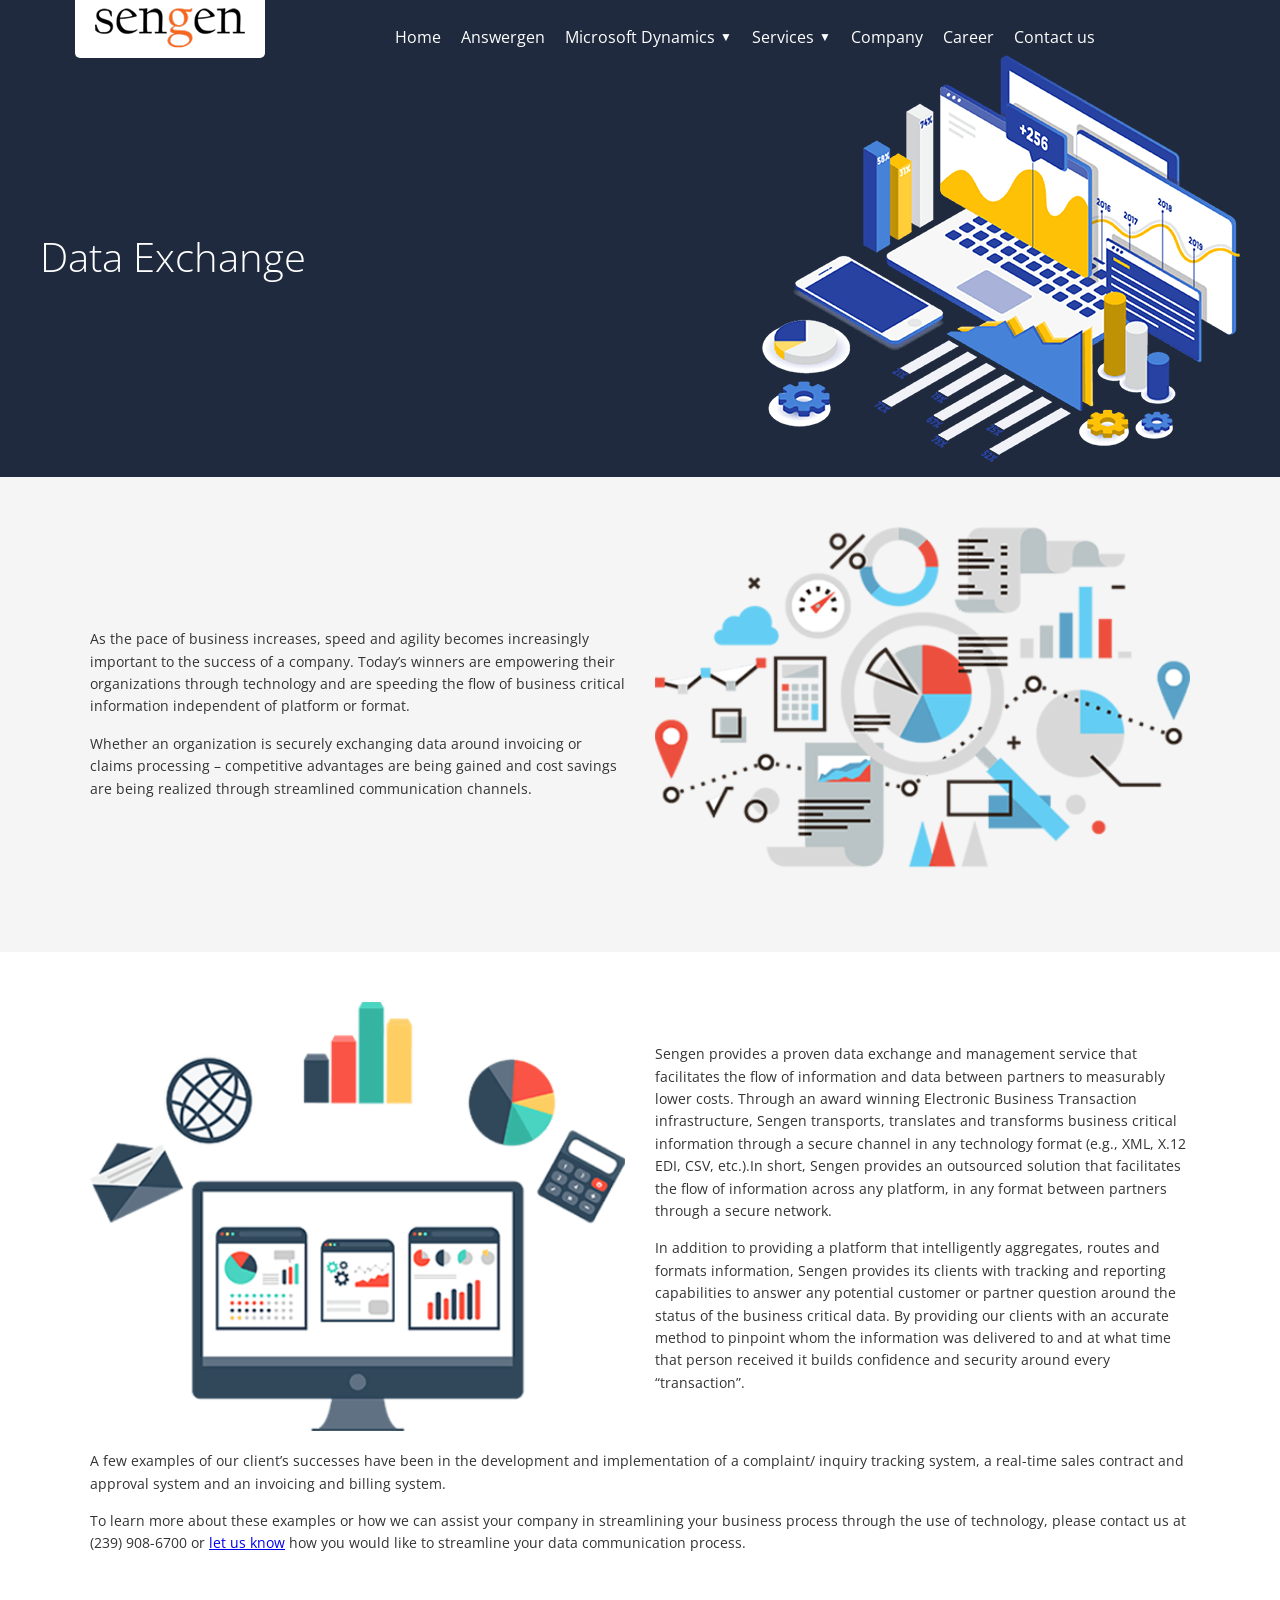
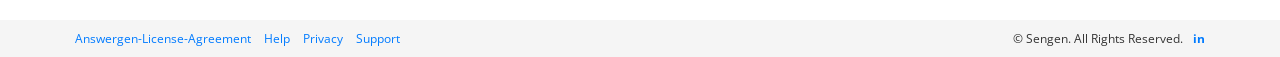
<file: data-exchange.html>
<!DOCTYPE html>
<html lang="en">
<head>
    <meta charset="UTF-8">
    <meta name="viewport" content="width=device-width, initial-scale=1.0">
    <title>Sengen - Data Exchange</title>
    <link href="images/sengen-favicon.png" rel="icon">
    <link rel="stylesheet" href="css/style.css">
    <link rel="stylesheet" href="css/responsive.css">
    <link rel="stylesheet" href="https://fonts.googleapis.com/css2?family=Open+Sans:wght@300;400;700&display=swap">
</head>
<body>
    <header>
        <div class="header-container">
            <div class="logo">
                <a href="index.html">
                    <img src="images/logo-sengen.png" alt="Sengen Logo">
                </a>
            </div>
            <nav>
                <ul>
                    <li><a href="index.html">Home</a></li>
                    <li><a href="http://answergen.com/" target="_blank">Answergen</a></li>
                    <li class="dropdown">
                        <a href="#" class="dropdown-toggle">Microsoft Dynamics <span class="chevron">▼</span></a>
                        <ul class="dropdown-menu">
                            <li><a href="microsoft-sharepoint.html">Microsoft SharePoint</a></li>
                            <li><a href="microsoft-exchange.html">Microsoft Exchange</a></li>
                            <li><a href="microsoft-dynamics-crm.html">Microsoft Dynamics CRM</a></li>
                            <li><a href="microsoft-sql-server.html">Microsoft SQL Server</a></li>
                        </ul>
                    </li>
                    <li class="dropdown">
                        <a href="services.html" class="dropdown-toggle">Services <span class="chevron">▼</span></a>
                        <ul class="dropdown-menu">
                            <li><a href="application-development.html">Application Development</a></li>
                            <li><a href="data-exchange.html" class="active">Data Exchange</a></li>
                            <li><a href="data-management.html">Data Management</a></li>
                            <li><a href="enabling-legacy-systems.html">Enabling Legacy Systems</a></li>
                            <li><a href="web-site-design.html">Web Site Design</a></li>
                            <li><a href="work-flow-automation.html">Work Flow Automation</a></li>
                        </ul>
                    </li>
                    <li><a href="company.html">Company</a></li>
                    <li><a href="career.html">Career</a></li>
                    <li><a href="contact-us.html">Contact us</a></li>
                </ul>
            </nav>
            <div class="menu-toggle">
                <span></span>
                <span></span>
                <span></span>
            </div>
        </div>
    </header>

    <main>
        <!-- Hero Section -->
        <section class="hero">
            <div class="hero-container">
                <div class="hero-text">
                    <h1>Data Exchange</h1>
                </div>
                <div class="hero-image">
                    <img src="images/Data-Analytics-bg.png" alt="Data Analytics Graphic">
                </div>
            </div>
        </section>

        <section class="security">
            <div class="security-container">
                <div class="security-image1">
                    <img src="images/hospitality/hospitality-feature.png" title="sharepointonline" class="lazyload img-fluid" style="width: 100%;">
                </div>
                <div class="security-item">
                    <p>As the pace of business increases, speed and agility becomes increasingly important to the success of a company. Today’s winners are empowering their organizations through technology and are speeding the flow of business critical information independent of platform or format.</p>
                    <p>Whether an organization is securely exchanging data around invoicing or claims processing – competitive advantages are being gained and cost savings are being realized through streamlined communication channels.</p>
                </div>
                <div class="security-image">
                    <img src="images/hospitality/hospitality-feature.png" title="sharepointonline" class="lazyload img-fluid" style="width: 100%;">
                </div>
            </div>
        </section>

        <section class="sharepoint-online">
            <div class="sharepoint-online-container">
                <div class="sharepoint-online-image">
                    <img src="images/hospitality/answergen.png" title="sharepointonline" style="width: 100%;">
                </div>
                <div class="sharepoint-online-item">
                    <p>Sengen provides a proven data exchange and management service that facilitates the flow of information and data between partners to measurably lower costs. Through an award winning Electronic Business Transaction infrastructure, Sengen transports, translates and transforms business critical information through a secure channel in any technology format (e.g., XML, X.12 EDI, CSV, etc.).In short, Sengen provides an outsourced solution that facilitates the flow of information across any platform, in any format between partners through a secure network.</p>
                    <p>In addition to providing a platform that intelligently aggregates, routes and formats information, Sengen provides its clients with tracking and reporting capabilities to answer any potential customer or partner question around the status of the business critical data. By providing our clients with an accurate method to pinpoint whom the information was delivered to and at what time that person received it builds confidence and security around every “transaction”.</p>
                </div>
            </div>
            <div class="sharepoint-online-container">
                <div class="sharepoint-online-item">
                    <p>A few examples of our client’s successes have been in the development and implementation of a complaint/ inquiry tracking system, a real-time sales contract and approval system and an invoicing and billing system.</p>
                    <p>To learn more about these examples or how we can assist your company in streamlining your business process through the use of technology, please contact us at (239) 908-6700 or <a href="contact-us.html">let us know</a> how you would like to streamline your data communication process.</p>
                </div>
            </div>
        </section>
    </main>

    <footer>
        <div class="footer-container">
            <div class="footer-links">
                <a href="files/Answergen%20License%20Agreement%202025.pdf" target="_blank">Answergen-License-Agreement</a>
                <a href="#">Help</a>
                <a href="#">Privacy</a>
                <a href="#">Support</a>
            </div>
            <div class="footer-right">
                <span>© Sengen. All Rights Reserved.</span>
                <a href="https://in.linkedin.com/showcase/answergen-business-intelligence-tool" target="_blank" class="social-link">in</a>
            </div>
        </div>
    </footer>

    <script src="js/script.js"></script>
</body>
</html>
</file>
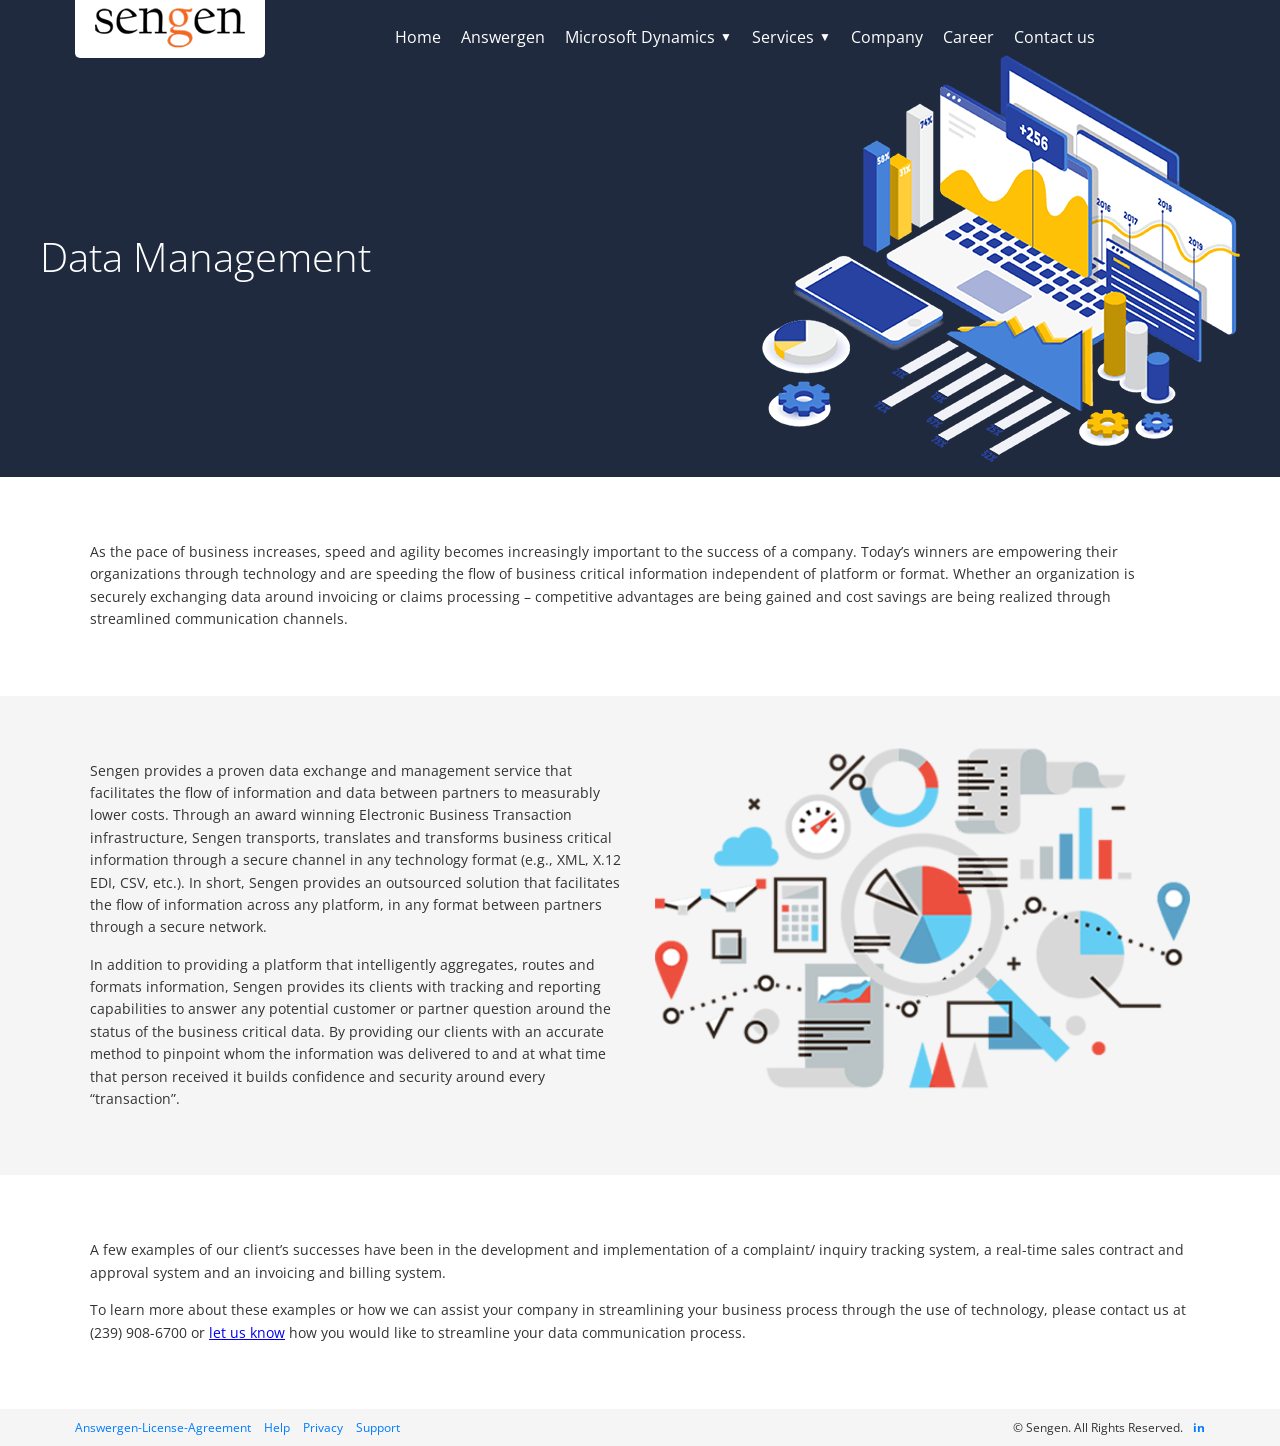
<file: data-management.html>
<!DOCTYPE html>
<html lang="en">
<head>
    <meta charset="UTF-8">
    <meta name="viewport" content="width=device-width, initial-scale=1.0">
    <title>Sengen - Data Management</title>
    <link href="images/sengen-favicon.png" rel="icon">
    <link rel="stylesheet" href="css/style.css">
    <link rel="stylesheet" href="css/responsive.css">
    <link rel="stylesheet" href="https://fonts.googleapis.com/css2?family=Open+Sans:wght@300;400;700&display=swap">
</head>
<body>
    <header>
        <div class="header-container">
            <div class="logo">
                <a href="index.html">
                    <img src="images/logo-sengen.png" alt="Sengen Logo">
                </a>
            </div>
            <nav>
                <ul>
                    <li><a href="index.html">Home</a></li>
                    <li><a href="http://answergen.com/" target="_blank">Answergen</a></li>
                    <li class="dropdown">
                        <a href="#" class="dropdown-toggle">Microsoft Dynamics <span class="chevron">▼</span></a>
                        <ul class="dropdown-menu">
                            <li><a href="microsoft-sharepoint.html">Microsoft SharePoint</a></li>
                            <li><a href="microsoft-exchange.html">Microsoft Exchange</a></li>
                            <li><a href="microsoft-dynamics-crm.html">Microsoft Dynamics CRM</a></li>
                            <li><a href="microsoft-sql-server.html">Microsoft SQL Server</a></li>
                        </ul>
                    </li>
                    <li class="dropdown">
                        <a href="services.html" class="dropdown-toggle">Services <span class="chevron">▼</span></a>
                        <ul class="dropdown-menu">
                            <li><a href="application-development.html">Application Development</a></li>
                            <li><a href="data-exchange.html">Data Exchange</a></li>
                            <li><a href="data-management.html" class="active">Data Management</a></li>
                            <li><a href="enabling-legacy-systems.html">Enabling Legacy Systems</a></li>
                            <li><a href="web-site-design.html">Web Site Design</a></li>
                            <li><a href="work-flow-automation.html">Work Flow Automation</a></li>
                        </ul>
                    </li>
                    <li><a href="company.html">Company</a></li>
                    <li><a href="career.html">Career</a></li>
                    <li><a href="contact-us.html">Contact us</a></li>
                </ul>
            </nav>
            <div class="menu-toggle">
                <span></span>
                <span></span>
                <span></span>
            </div>
        </div>
    </header>

    <main>
        <!-- Hero Section -->
        <section class="hero">
            <div class="hero-container">
                <div class="hero-text">
                    <h1>Data Management</h1>
                </div>
                <div class="hero-image">
                    <img src="images/Data-Analytics-bg.png" alt="Data Analytics Graphic">
                </div>
            </div>
        </section>

        <section class="sharepoint-online">
            <div class="sharepoint-online-container">
                <div class="sharepoint-online-item">
                    <p>As the pace of business increases, speed and agility becomes increasingly important to the success of a company. Today’s winners are empowering their organizations through technology and are speeding the flow of business critical information independent of platform or format. Whether an organization is securely exchanging data around invoicing or claims processing – competitive advantages are being gained and cost savings are being realized through streamlined communication channels.</p>
                </div>
            </div>
        </section>

        <section class="security">
            <div class="security-container">
                <div class="security-image1">
                    <img src="images/hospitality/hospitality-feature.png" title="sharepointonline" class="lazyload img-fluid" style="width: 100%;">
                </div>

                <div class="security-item">
                    <p>Sengen provides a proven data exchange and management service that facilitates the flow of information and data between partners to measurably lower costs. Through an award winning Electronic Business Transaction infrastructure, Sengen transports, translates and transforms business critical information through a secure channel in any technology format (e.g., XML, X.12 EDI, CSV, etc.). In short, Sengen provides an outsourced solution that facilitates the flow of information across any platform, in any format between partners through a secure network.</p>
                    <p>In addition to providing a platform that intelligently aggregates, routes and formats information, Sengen provides its clients with tracking and reporting capabilities to answer any potential customer or partner question around the status of the business critical data. By providing our clients with an accurate method to pinpoint whom the information was delivered to and at what time that person received it builds confidence and security around every “transaction”.</p>
                </div>

                <div class="security-image">
                    <img src="images/hospitality/hospitality-feature.png" title="sharepointonline" class="lazyload img-fluid" style="width: 100%;">
                </div>
            </div>
        </section>

        <section class="sharepoint-online">
            <div class="sharepoint-online-container">
                <div class="sharepoint-online-item">
                    <p>A few examples of our client’s successes have been in the development and implementation of a complaint/ inquiry tracking system, a real-time sales contract and approval system and an invoicing and billing system.</p>
                    <p>To learn more about these examples or how we can assist your company in streamlining your business process through the use of technology, please contact us at (239) 908-6700 or <a href="contact-us.html">let us know</a> how you would like to streamline your data communication process.</p>
                </div>
            </div>
        </section>
    </main>

    <footer>
        <div class="footer-container">
            <div class="footer-links">
                <a href="files/Answergen%20License%20Agreement%202025.pdf" target="_blank">Answergen-License-Agreement</a>
                <a href="#">Help</a>
                <a href="#">Privacy</a>
                <a href="#">Support</a>
            </div>
            <div class="footer-right">
                <span>© Sengen. All Rights Reserved.</span>
                <a href="https://in.linkedin.com/showcase/answergen-business-intelligence-tool" target="_blank" class="social-link">in</a>
            </div>
        </div>
    </footer>

    <script src="js/script.js"></script>
</body>
</html>
</file>
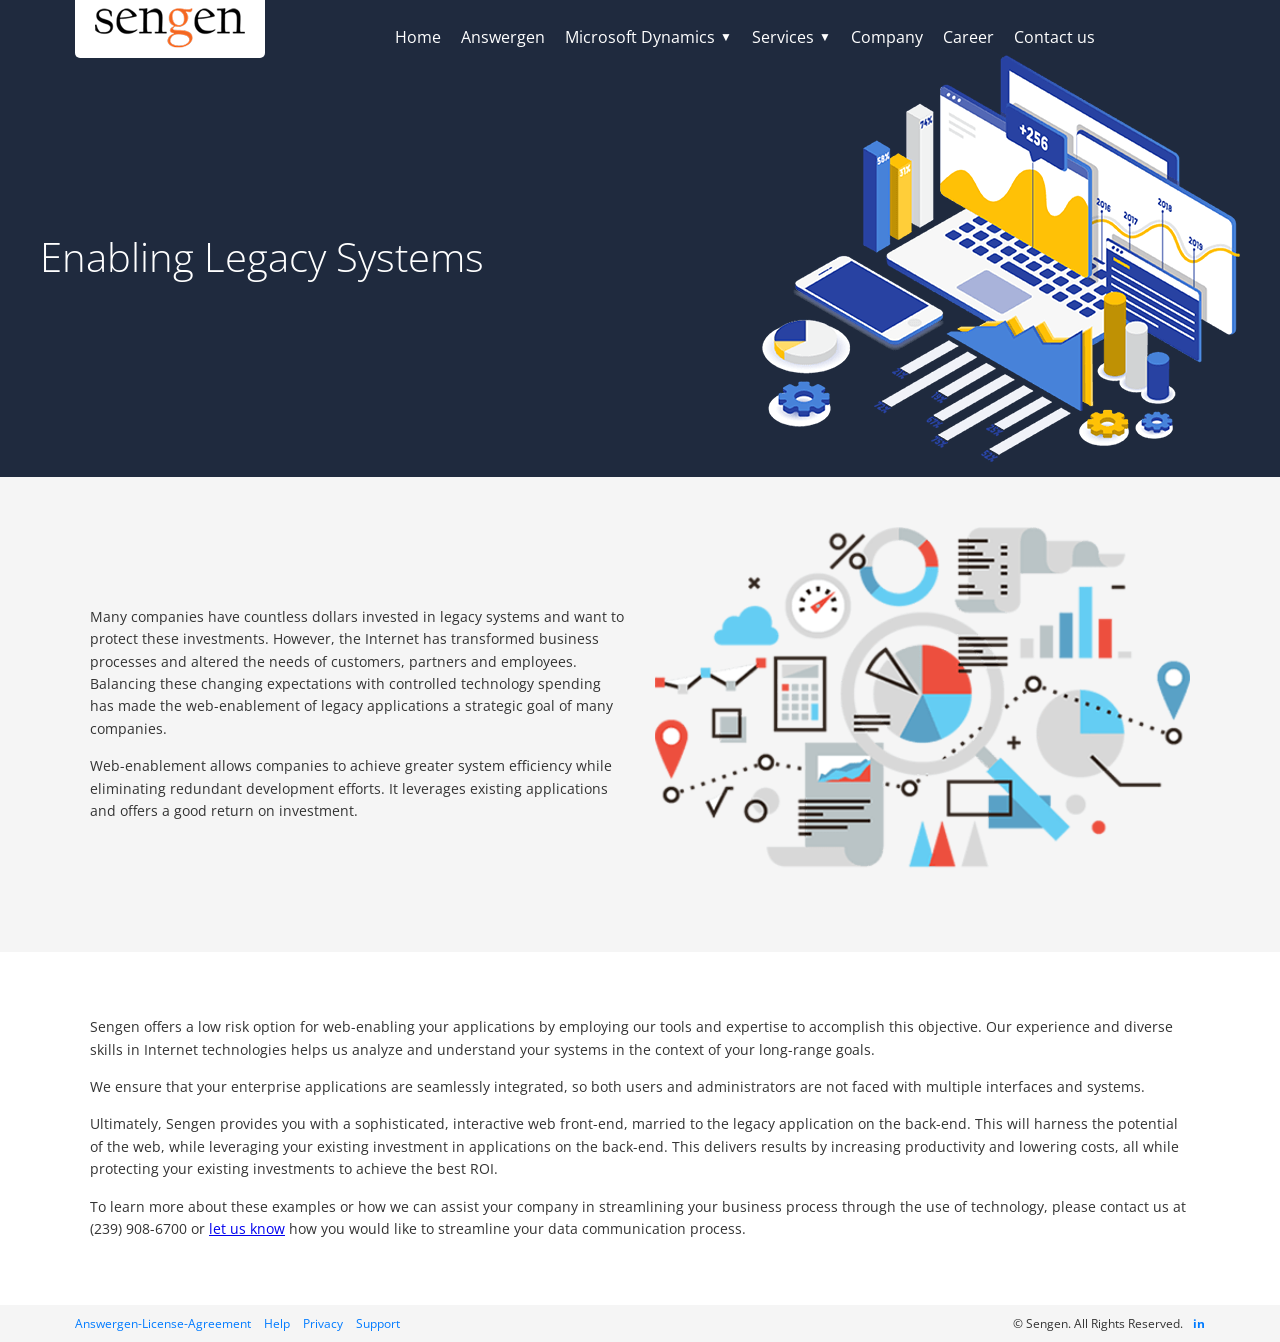
<file: enabling-legacy-systems.html>
<!DOCTYPE html>
<html lang="en">
<head>
    <meta charset="UTF-8">
    <meta name="viewport" content="width=device-width, initial-scale=1.0">
    <title>Sengen - Enabling Legacy Systems</title>
    <link href="images/sengen-favicon.png" rel="icon">
    <link rel="stylesheet" href="css/style.css">
    <link rel="stylesheet" href="css/responsive.css">
    <link rel="stylesheet" href="https://fonts.googleapis.com/css2?family=Open+Sans:wght@300;400;700&display=swap">
</head>
<body>
    <header>
        <div class="header-container">
            <div class="logo">
                <a href="index.html">
                    <img src="images/logo-sengen.png" alt="Sengen Logo">
                </a>
            </div>
            <nav>
                <ul>
                    <li><a href="index.html">Home</a></li>
                    <li><a href="http://answergen.com/" target="_blank">Answergen</a></li>
                    <li class="dropdown">
                        <a href="#" class="dropdown-toggle">Microsoft Dynamics <span class="chevron">▼</span></a>
                        <ul class="dropdown-menu">
                            <li><a href="microsoft-sharepoint.html">Microsoft SharePoint</a></li>
                            <li><a href="microsoft-exchange.html">Microsoft Exchange</a></li>
                            <li><a href="microsoft-dynamics-crm.html">Microsoft Dynamics CRM</a></li>
                            <li><a href="microsoft-sql-server.html">Microsoft SQL Server</a></li>
                        </ul>
                    </li>
                    <li class="dropdown">
                        <a href="services.html" class="dropdown-toggle">Services <span class="chevron">▼</span></a>
                        <ul class="dropdown-menu">
                            <li><a href="application-development.html">Application Development</a></li>
                            <li><a href="data-exchange.html">Data Exchange</a></li>
                            <li><a href="data-management.html">Data Management</a></li>
                            <li><a href="enabling-legacy-systems.html" class="active">Enabling Legacy Systems</a></li>
                            <li><a href="web-site-design.html">Web Site Design</a></li>
                            <li><a href="work-flow-automation.html">Work Flow Automation</a></li>
                        </ul>
                    </li>
                    <li><a href="company.html">Company</a></li>
                    <li><a href="career.html">Career</a></li>
                    <li><a href="contact-us.html">Contact us</a></li>
                </ul>
            </nav>
            <div class="menu-toggle">
                <span></span>
                <span></span>
                <span></span>
            </div>
        </div>
    </header>

    <main>
        <!-- Hero Section -->
        <section class="hero">
            <div class="hero-container">
                <div class="hero-text">
                    <h1>Enabling Legacy Systems</h1>
                </div>
                <div class="hero-image">
                    <img src="images/Data-Analytics-bg.png" alt="Data Analytics Graphic">
                </div>
            </div>
        </section>

        <section class="security">
            <div class="security-container">
                <div class="security-image1">
                    <img src="images/hospitality/hospitality-feature.png" title="sharepointonline" class="lazyload img-fluid" style="width: 100%;">
                </div>

                <div class="security-item">
                    <p>Many companies have countless dollars invested in legacy systems and want to protect these investments. However, the Internet has transformed business processes and altered the needs of customers, partners and employees. Balancing these changing expectations with controlled technology spending has made the web-enablement of legacy applications a strategic goal of many companies.</p>
                    <p>Web-enablement allows companies to achieve greater system efficiency while eliminating redundant development efforts. It leverages existing applications and offers a good return on investment.</p>
                </div>

                <div class="security-image">
                    <img src="images/hospitality/hospitality-feature.png" title="sharepointonline" class="lazyload img-fluid" style="width: 100%;">
                </div>
            </div>
        </section>

        <section class="sharepoint-online">
            <div class="sharepoint-online-container">
                <div class="sharepoint-online-item">
                    <p>Sengen offers a low risk option for web-enabling your applications by employing our tools and expertise to accomplish this objective. Our experience and diverse skills in Internet technologies helps us analyze and understand your systems in the context of your long-range goals.</p>
                    <p>We ensure that your enterprise applications are seamlessly integrated, so both users and administrators are not faced with multiple interfaces and systems.</p>
                    <p>Ultimately, Sengen provides you with a sophisticated, interactive web front-end, married to the legacy application on the back-end. This will harness the potential of the web, while leveraging your existing investment in applications on the back-end. This delivers results by increasing productivity and lowering costs, all while protecting your existing investments to achieve the best ROI.</p>
                    <p>To learn more about these examples or how we can assist your company in streamlining your business process through the use of technology, please contact us at (239) 908-6700 or <a href="contact-us.html">let us know</a> how you would like to streamline your data communication process.</p>
                </div>
            </div>
        </section>
    </main>

    <footer>
        <div class="footer-container">
            <div class="footer-links">
                <a href="files/Answergen%20License%20Agreement%202025.pdf" target="_blank">Answergen-License-Agreement</a>
                <a href="#">Help</a>
                <a href="#">Privacy</a>
                <a href="#">Support</a>
            </div>
            <div class="footer-right">
                <span>© Sengen. All Rights Reserved.</span>
                <a href="https://in.linkedin.com/showcase/answergen-business-intelligence-tool" target="_blank" class="social-link">in</a>
            </div>
        </div>
    </footer>

    <script src="js/script.js"></script>
</body>
</html>
</file>
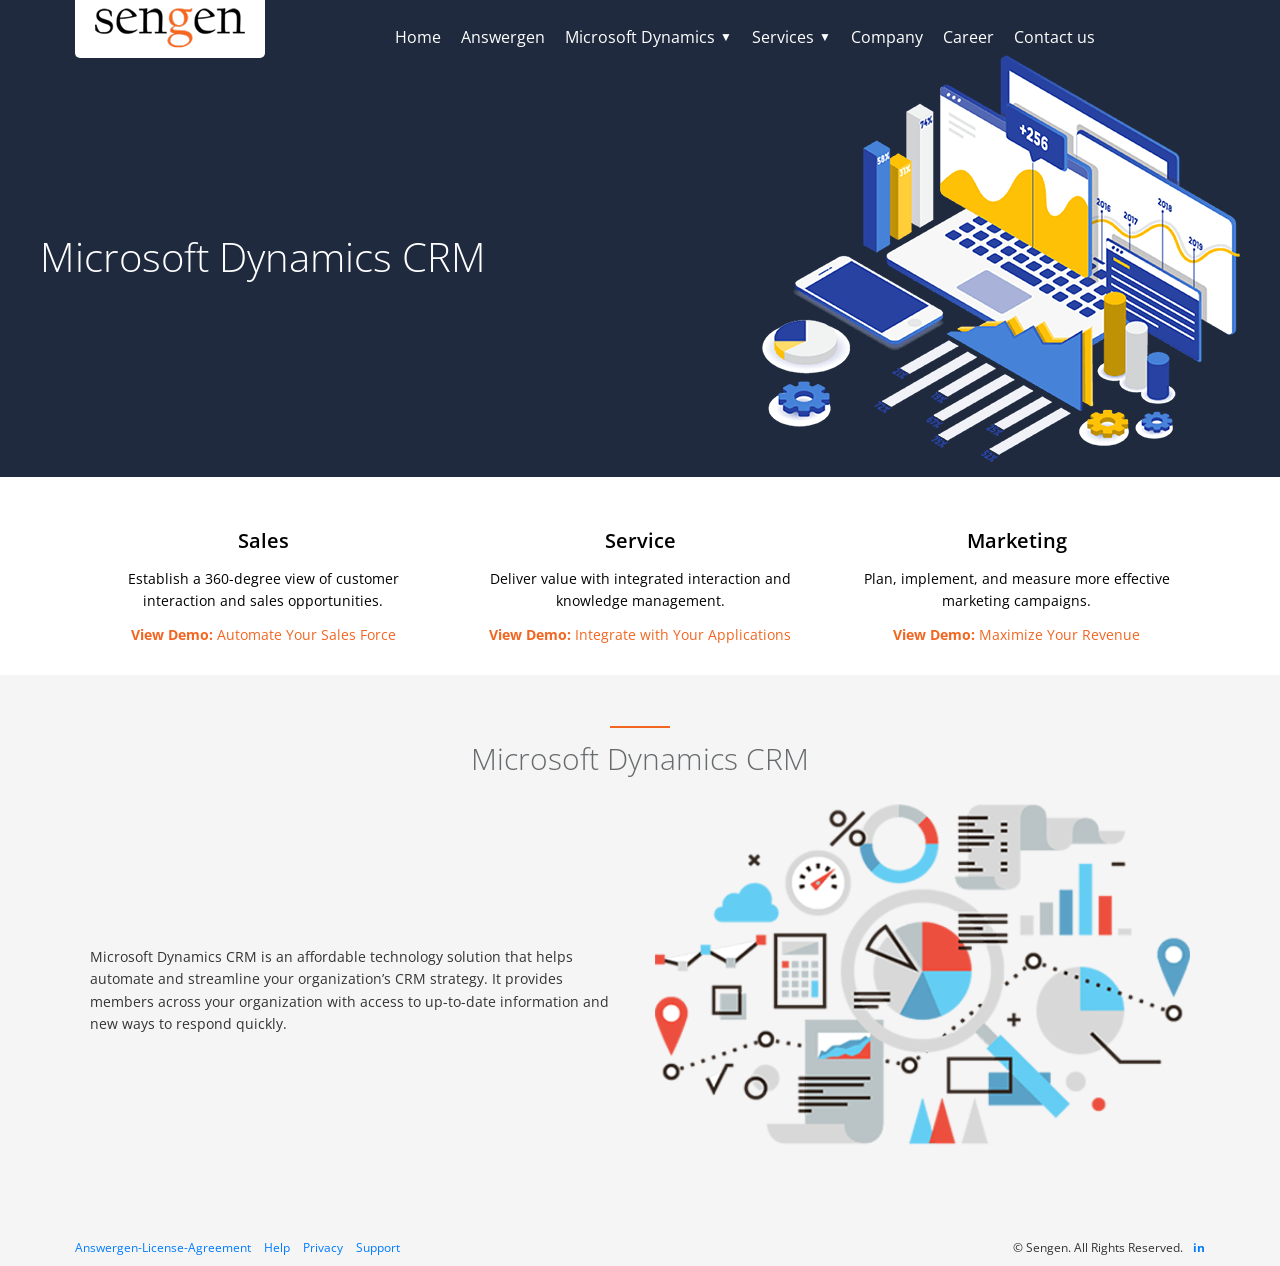
<file: microsoft-dynamics-crm.html>
<!DOCTYPE html>
<html lang="en">
<head>
    <meta charset="UTF-8">
    <meta name="viewport" content="width=device-width, initial-scale=1.0">
    <title>Sengen - Microsoft Exchange</title>
    <link href="images/sengen-favicon.png" rel="icon">
    <link rel="stylesheet" href="css/style.css">
    <link rel="stylesheet" href="css/responsive.css">
    <link rel="stylesheet" href="https://fonts.googleapis.com/css2?family=Open+Sans:wght@300;400;700&display=swap">
</head>
<body>
    <header>
        <div class="header-container">
            <div class="logo">
                <a href="index.html">
                    <img src="images/logo-sengen.png" alt="Sengen Logo">
                </a>
            </div>
            <nav>
                <ul>
                    <li><a href="index.html">Home</a></li>
                    <li><a href="http://answergen.com/" target="_blank">Answergen</a></li>
                    <li class="dropdown">
                        <a href="microsoft-dynamics.html" class="dropdown-toggle">Microsoft Dynamics <span class="chevron">▼</span></a>
                        <ul class="dropdown-menu">
                            <li><a href="microsoft-sharepoint.html">Microsoft SharePoint</a></li>
                            <li><a href="microsoft-exchange.html">Microsoft Exchange</a></li>
                            <li><a href="microsoft-dynamics-crm.html" class="active">Microsoft Dynamics CRM</a></li>
                            <li><a href="microsoft-sql-server.html">Microsoft SQL Server</a></li>
                        </ul>
                    </li>
                    <li class="dropdown">
                        <a href="services.html" class="dropdown-toggle">Services <span class="chevron">▼</span></a>
                        <ul class="dropdown-menu">
                            <li><a href="application-development.html">Application Development</a></li>
                            <li><a href="data-exchange.html">Data Exchange</a></li>
                            <li><a href="data-management.html">Data Management</a></li>
                            <li><a href="enabling-legacy-systems.html">Enabling Legacy Systems</a></li>
                            <li><a href="web-site-design.html">Web Site Design</a></li>
                            <li><a href="work-flow-automation.html">Work Flow Automation</a></li>
                        </ul>
                    </li>
                    <li><a href="company.html">Company</a></li>
                    <li><a href="career.html">Career</a></li>
                    <li><a href="contact-us.html">Contact us</a></li>
                </ul>
            </nav>
            <div class="menu-toggle">
                <span></span>
                <span></span>
                <span></span>
            </div>
        </div>
    </header>

    <main>
        <!-- Hero Section -->
        <section class="hero">
            <div class="hero-container">
                <div class="hero-text">
                    <h1>Microsoft Dynamics CRM</h1>
                </div>
                <div class="hero-image">
                    <img src="images/Data-Analytics-bg.png" alt="Data Analytics Graphic">
                </div>
            </div>
        </section>

        <section class="info">
            <div class="info-container">
                <div class="info-item">
                    <h3>Sales</h3>
                    <p>Establish a 360-degree view of customer interaction and sales opportunities.</p>
                    <a href="https://community.dynamics.com/blogs/post/?postid=" target="_blank" class="learn-more"><b>View Demo:</b> Automate Your Sales Force</a>
                </div>
                <div class="info-item">
                    <h3>Service</h3>
                    <p>Deliver value with integrated interaction and knowledge management.</p>
                    <a href="https://community.dynamics.com/blogs/post/?postid=" target="_blank" class="learn-more"><b>View Demo:</b> Integrate with Your Applications</a>
                </div>
                <div class="info-item">
                    <h3>Marketing</h3>
                    <p>Plan, implement, and measure more effective marketing campaigns.</p>
                    <a href="https://community.dynamics.com/blogs/post/?postid=" target="_blank" class="learn-more"><b>View Demo:</b> Maximize Your Revenue</a>
                </div>
            </div>
        </section>

        <section class="security">
            <div class="navy-line"></div>
            <h2>Microsoft Dynamics CRM</h2>
            <div class="security-container">
                <div class="security-image1">
                    <img src="images/hospitality/hospitality-feature.png" title="sharepointonline" class="lazyload img-fluid" style="width: 100%;">
                </div>

                <div class="security-item">
                    <p>Microsoft Dynamics CRM is an affordable technology solution that helps automate and streamline your organization’s CRM strategy. It provides members across your organization with access to up-to-date information and new ways to respond quickly.</p>
                </div>

                <div class="security-image">
                    <img src="images/hospitality/hospitality-feature.png" title="sharepointonline" class="lazyload img-fluid" style="width: 100%;">
                </div>
            </div>
        </section>
    </main>

    <footer>
        <div class="footer-container">
            <div class="footer-links">
                <a href="files/Answergen%20License%20Agreement%202025.pdf" target="_blank">Answergen-License-Agreement</a>
                <a href="#">Help</a>
                <a href="#">Privacy</a>
                <a href="#">Support</a>
            </div>
            <div class="footer-right">
                <span>© Sengen. All Rights Reserved.</span>
                <a href="https://in.linkedin.com/showcase/answergen-business-intelligence-tool" target="_blank" class="social-link">in</a>
            </div>
        </div>
    </footer>

    <script src="js/script.js"></script>
</body>
</html>
</file>
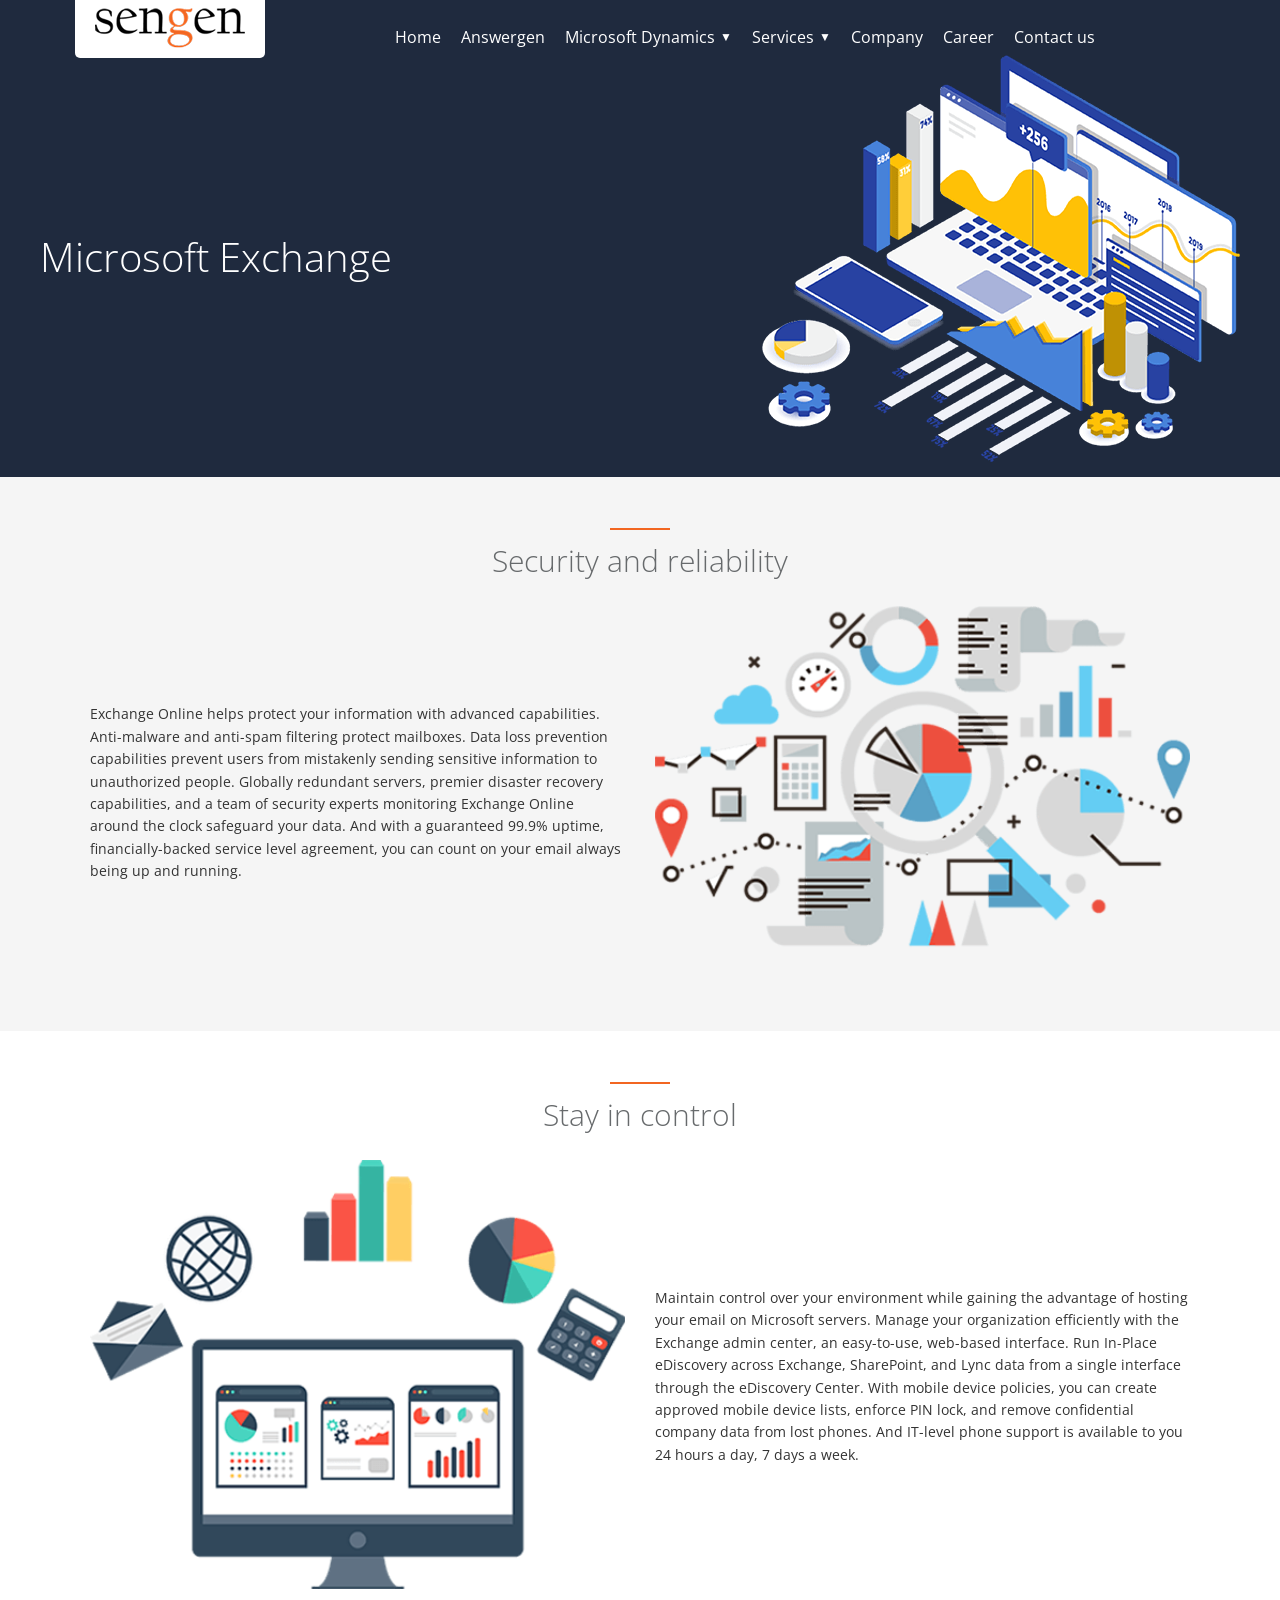
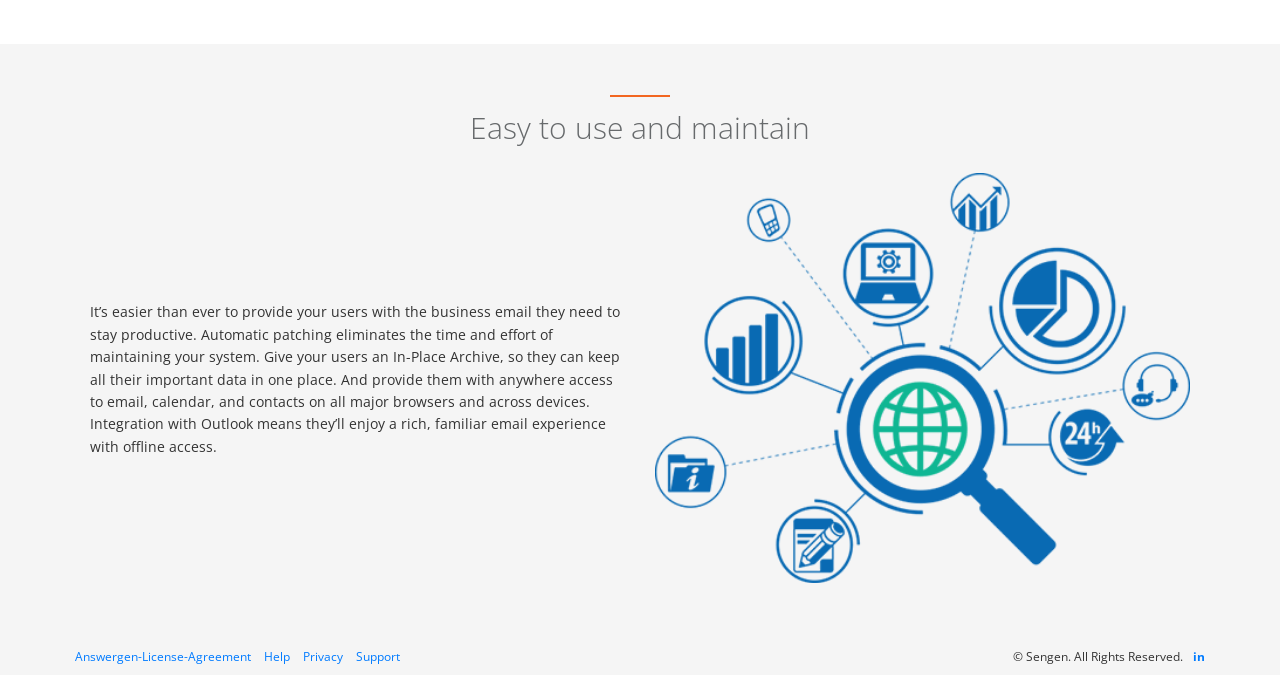
<file: microsoft-exchange.html>
<!DOCTYPE html>
<html lang="en">
<head>
    <meta charset="UTF-8">
    <meta name="viewport" content="width=device-width, initial-scale=1.0">
    <title>Sengen - Microsoft Exchange</title>
    <link href="images/sengen-favicon.png" rel="icon">
    <link rel="stylesheet" href="css/style.css">
    <link rel="stylesheet" href="css/responsive.css">
    <link rel="stylesheet" href="https://fonts.googleapis.com/css2?family=Open+Sans:wght@300;400;700&display=swap">
</head>
<body>
    <header>
        <div class="header-container">
            <div class="logo">
                <a href="index.html">
                    <img src="images/logo-sengen.png" alt="Sengen Logo">
                </a>
            </div>
            <nav>
                <ul>
                    <li><a href="index.html">Home</a></li>
                    <li><a href="http://answergen.com/" target="_blank">Answergen</a></li>
                    <li class="dropdown">
                        <a href="microsoft-dynamics.html" class="dropdown-toggle">Microsoft Dynamics <span class="chevron">▼</span></a>
                        <ul class="dropdown-menu">
                            <li><a href="microsoft-sharepoint.html">Microsoft SharePoint</a></li>
                            <li><a href="microsoft-exchange.html" class="active">Microsoft Exchange</a></li>
                            <li><a href="microsoft-dynamics-crm.html">Microsoft Dynamics CRM</a></li>
                            <li><a href="microsoft-sql-server.html">Microsoft SQL Server</a></li>
                        </ul>
                    </li>
                    <li class="dropdown">
                        <a href="services.html" class="dropdown-toggle">Services <span class="chevron">▼</span></a>
                        <ul class="dropdown-menu">
                            <li><a href="application-development.html">Application Development</a></li>
                            <li><a href="data-exchange.html">Data Exchange</a></li>
                            <li><a href="data-management.html">Data Management</a></li>
                            <li><a href="enabling-legacy-systems.html">Enabling Legacy Systems</a></li>
                            <li><a href="web-site-design.html">Web Site Design</a></li>
                            <li><a href="work-flow-automation.html">Work Flow Automation</a></li>
                        </ul>
                    </li>
                    <li><a href="company.html">Company</a></li>
                    <li><a href="career.html">Career</a></li>
                    <li><a href="contact-us.html">Contact us</a></li>
                </ul>
            </nav>
            <div class="menu-toggle">
                <span></span>
                <span></span>
                <span></span>
            </div>
        </div>
    </header>

    <main>
        <!-- Hero Section -->
        <section class="hero">
            <div class="hero-container">
                <div class="hero-text">
                    <h1>Microsoft Exchange</h1>
                </div>
                <div class="hero-image">
                    <img src="images/Data-Analytics-bg.png" alt="Data Analytics Graphic">
                </div>
            </div>
        </section>

        <section class="security">
            <div class="navy-line"></div>
            <h2>Security and reliability</h2>
            <div class="security-container">
                <div class="security-image1">
                    <img src="images/hospitality/hospitality-feature.png" title="sharepointonline" class="lazyload img-fluid" style="width: 100%;">
                </div>

                <div class="security-item">
                    <p>Exchange Online helps protect your information with advanced capabilities. Anti-malware and anti-spam filtering protect mailboxes. Data loss prevention capabilities prevent users from mistakenly sending sensitive information to unauthorized people. Globally redundant servers, premier disaster recovery capabilities, and a team of security experts monitoring Exchange Online around the clock safeguard your data. And with a guaranteed 99.9% uptime, financially-backed service level agreement, you can count on your email always being up and running.</p>
                </div>

                <div class="security-image">
                    <img src="images/hospitality/hospitality-feature.png" title="sharepointonline" class="lazyload img-fluid" style="width: 100%;">
                </div>
            </div>
        </section>

        <section class="sharepoint-online">
            <div class="navy-line"></div>
            <h2>Stay in control</h2>
            <div class="sharepoint-online-container">
                <div class="sharepoint-online-image">
                    <img src="images/hospitality/answergen.png" title="sharepointonline" style="width: 100%;">
                </div>
                <div class="sharepoint-online-item">
                    <p>Maintain control over your environment while gaining the advantage of hosting your email on Microsoft servers. Manage your organization efficiently with the Exchange admin center, an easy-to-use, web-based interface. Run In-Place eDiscovery across Exchange, SharePoint, and Lync data from a single interface through the eDiscovery Center. With mobile device policies, you can create approved mobile device lists, enforce PIN lock, and remove confidential company data from lost phones. And IT-level phone support is available to you 24 hours a day, 7 days a week.</p>
                </div>
            </div>
        </section>

        <section class="security">
            <div class="navy-line"></div>
            <h2>Easy to use and maintain</h2>
            <div class="security-container">
                <div class="security-image1">
                    <img src="images/hospitality/why-answergen.png" title="sharepointonline" class="lazyload img-fluid" style="width: 100%;">
                </div>

                <div class="security-item">
                    <p>It’s easier than ever to provide your users with the business email they need to stay productive. Automatic patching eliminates the time and effort of maintaining your system. Give your users an In-Place Archive, so they can keep all their important data in one place. And provide them with anywhere access to email, calendar, and contacts on all major browsers and across devices. Integration with Outlook means they’ll enjoy a rich, familiar email experience with offline access.</p>
                </div>

                <div class="security-image">
                    <img src="images/hospitality/why-answergen.png" title="sharepointonline" class="lazyload img-fluid" style="width: 100%;">
                </div>
            </div>
        </section>
    </main>

    <footer>
        <div class="footer-container">
            <div class="footer-links">
                <a href="files/Answergen%20License%20Agreement%202025.pdf" target="_blank">Answergen-License-Agreement</a>
                <a href="#">Help</a>
                <a href="#">Privacy</a>
                <a href="#">Support</a>
            </div>
            <div class="footer-right">
                <span>© Sengen. All Rights Reserved.</span>
                <a href="https://in.linkedin.com/showcase/answergen-business-intelligence-tool" target="_blank" class="social-link">in</a>
            </div>
        </div>
    </footer>

    <script src="js/script.js"></script>
</body>
</html>
</file>
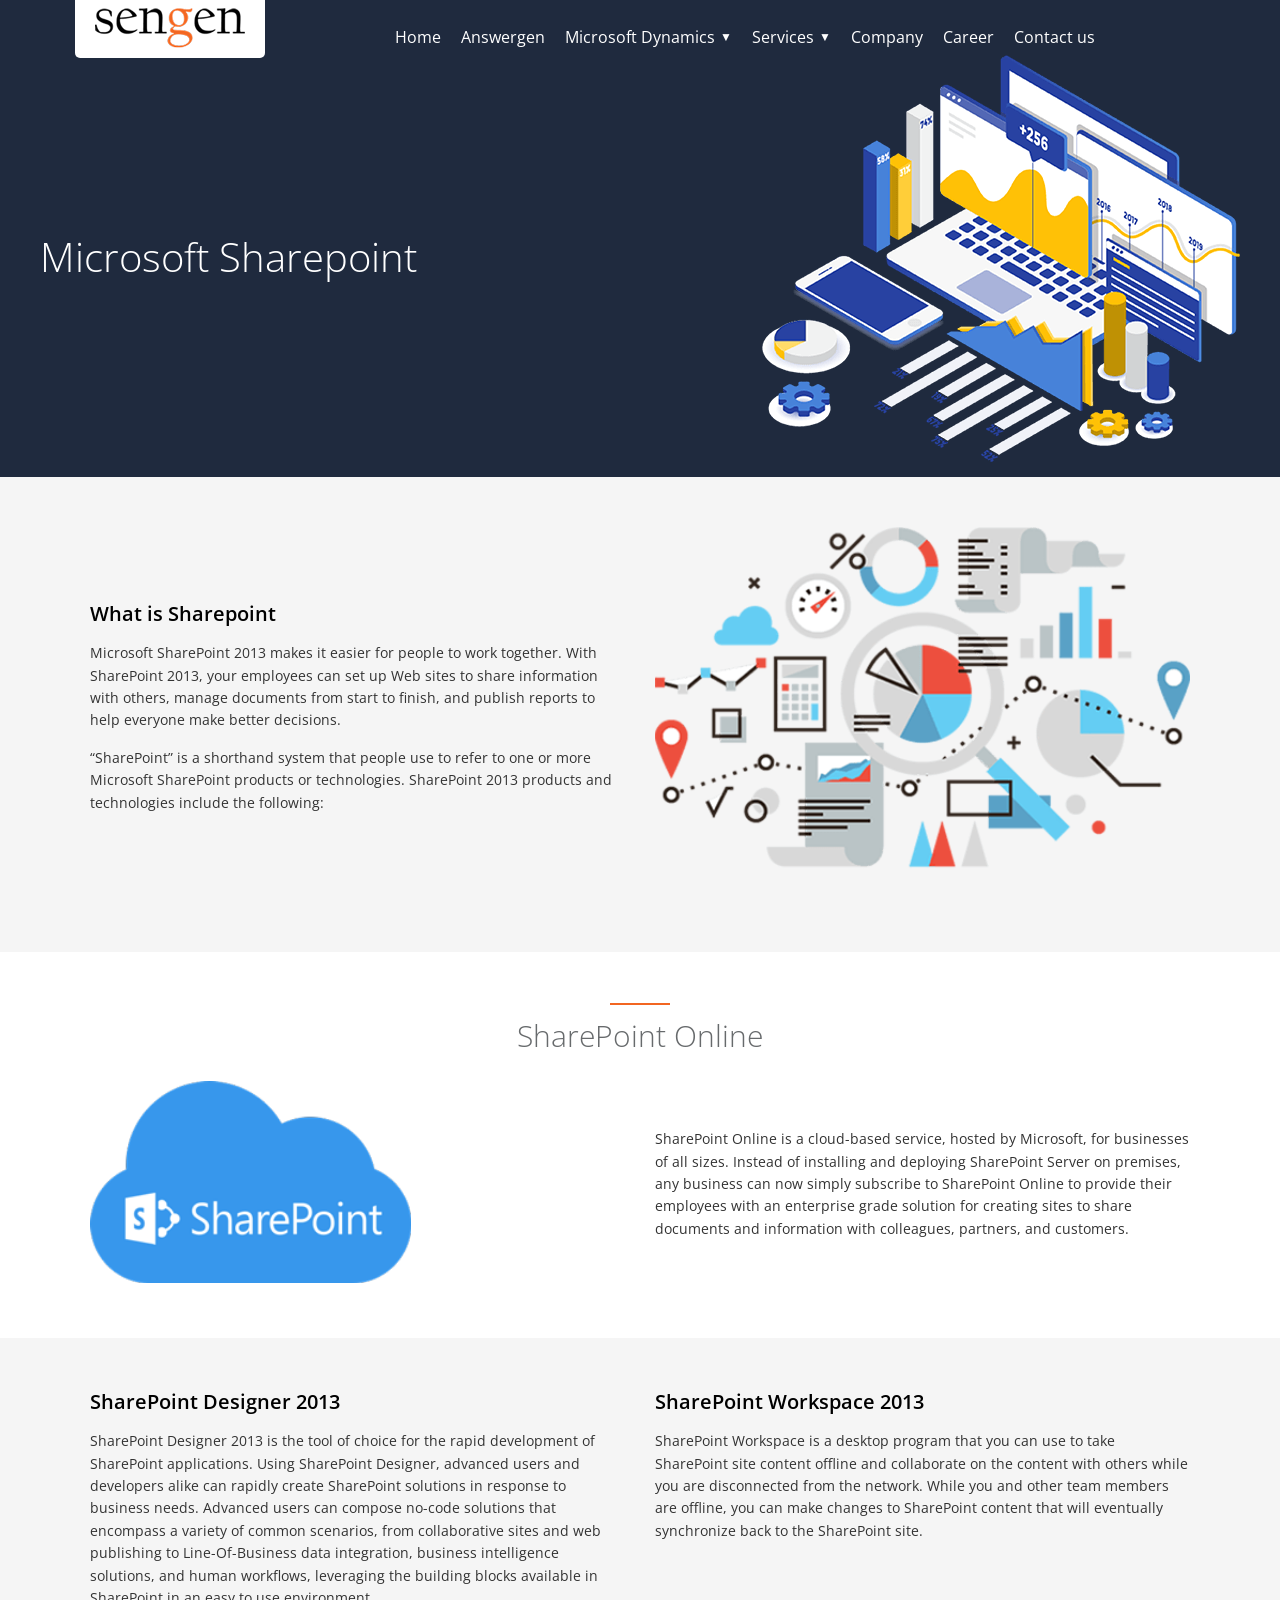
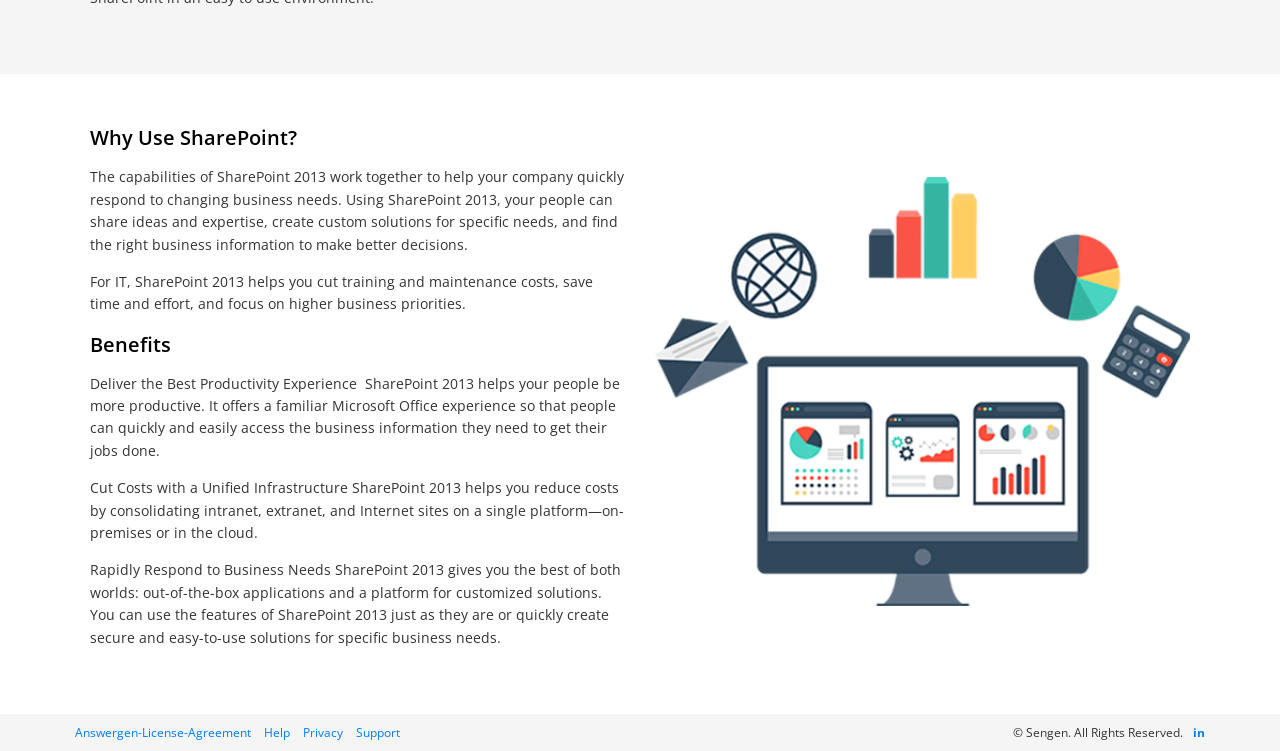
<file: microsoft-sharepoint.html>
<!DOCTYPE html>
<html lang="en">
<head>
    <meta charset="UTF-8">
    <meta name="viewport" content="width=device-width, initial-scale=1.0">
    <title>Sengen - Microsoft Sharepoint</title>
    <link href="images/sengen-favicon.png" rel="icon">
    <link rel="stylesheet" href="css/style.css">
    <link rel="stylesheet" href="css/responsive.css">
    <link rel="stylesheet" href="https://fonts.googleapis.com/css2?family=Open+Sans:wght@300;400;700&display=swap">
</head>
<body>
    <header>
        <div class="header-container">
            <div class="logo">
                <a href="index.html">
                    <img src="images/logo-sengen.png" alt="Sengen Logo">
                </a>
            </div>
            <nav>
                <ul>
                    <li><a href="index.html">Home</a></li>
                    <li><a href="http://answergen.com/" target="_blank">Answergen</a></li>
                    <li class="dropdown">
                        <a href="microsoft-dynamics.html" class="dropdown-toggle">Microsoft Dynamics <span class="chevron">▼</span></a>
                        <ul class="dropdown-menu">
                            <li><a href="microsoft-sharepoint.html" class="active">Microsoft SharePoint</a></li>
                            <li><a href="microsoft-exchange.html">Microsoft Exchange</a></li>
                            <li><a href="microsoft-dynamics-crm.html">Microsoft Dynamics CRM</a></li>
                            <li><a href="microsoft-sql-server.html">Microsoft SQL Server</a></li>
                        </ul>
                    </li>
                    <li class="dropdown">
                        <a href="services.html" class="dropdown-toggle">Services <span class="chevron">▼</span></a>
                        <ul class="dropdown-menu">
                            <li><a href="application-development.html">Application Development</a></li>
                            <li><a href="data-exchange.html">Data Exchange</a></li>
                            <li><a href="data-management.html">Data Management</a></li>
                            <li><a href="enabling-legacy-systems.html">Enabling Legacy Systems</a></li>
                            <li><a href="web-site-design.html">Web Site Design</a></li>
                            <li><a href="work-flow-automation.html">Work Flow Automation</a></li>
                        </ul>
                    </li>
                    <li><a href="company.html">Company</a></li>
                    <li><a href="career.html">Career</a></li>
                    <li><a href="contact-us.html">Contact us</a></li>
                </ul>
            </nav>
            <div class="menu-toggle">
                <span></span>
                <span></span>
                <span></span>
            </div>
        </div>
    </header>

    <main>
        <!-- Hero Section -->
        <section class="hero">
            <div class="hero-container">
                <div class="hero-text">
                    <h1>Microsoft Sharepoint</h1>
                </div>
                <div class="hero-image">
                    <img src="images/Data-Analytics-bg.png" alt="Data Analytics Graphic">
                </div>
            </div>
        </section>

        <!-- Four-Column Section -->
        <section class="sharepoint">
            <div class="sharepoint-container">
                <div class="sharepoint-image1">
                    <img src="images/hospitality/hospitality-feature.png" alt="hospitality feature" title="hospitality feature" style="width: 80%;">
                </div>
                <div class="sharepoint-item">
                    <h2>What is Sharepoint</h2>
                    <p>Microsoft SharePoint 2013 makes it easier for people to work together. With SharePoint 2013, your employees can set up Web sites to share information with others, manage documents from start to finish, and publish reports to help everyone make better decisions.</p>
                    <p>“SharePoint” is a shorthand system that people use to refer to one or more Microsoft SharePoint products or technologies. SharePoint 2013 products and technologies include the following:</p>
                </div>
                <div class="sharepoint-image">
                    <img src="images/hospitality/hospitality-feature.png" alt="hospitality feature" title="hospitality feature" style="width: 100%;">
                </div>
            </div>
        </section>

        <section class="sharepoint-online">
            <div class="navy-line"></div>
            <h2>SharePoint Online</h2>
            <div class="sharepoint-online-container">
                <div class="sharepoint-online-image">
                    <img src="images/logo-sharepointonline.png" title="sharepointonline" class="lazyload img-fluid" style="width: 60%;">
                </div>
                <div class="sharepoint-online-item">
                    <p>SharePoint Online is a cloud-based service, hosted by Microsoft, for businesses of all sizes. Instead of installing and deploying SharePoint Server on premises, any business can now simply subscribe to SharePoint Online to provide their employees with an enterprise grade solution for creating sites to share documents and information with colleagues, partners, and customers.</p>
                </div>
            </div>
        </section>

        <section class="sharepoint-text">
            <div class="sharepoint-text-container">
                <div class="sharepoint-text-item">
                    <h2>SharePoint Designer 2013</h2>
                    <p>SharePoint Designer 2013 is the tool of choice for the rapid development of SharePoint applications. Using SharePoint Designer, advanced users and developers alike can rapidly create SharePoint solutions in response to business needs. Advanced users can compose no-code solutions that encompass a variety of common scenarios, from collaborative sites and web publishing to Line-Of-Business data integration, business intelligence solutions, and human workflows, leveraging the building blocks available in SharePoint in an easy to use environment.</p>
                </div>
                <div class="sharepoint-text-item">
                    <h2>SharePoint Workspace 2013</h2>
                    <p>SharePoint Workspace is a desktop program that you can use to take SharePoint site content offline and collaborate on the content with others while you are disconnected from the network. While you and other team members are offline, you can make changes to SharePoint content that will eventually synchronize back to the SharePoint site.</p>
                </div>
            </div>
        </section>

        <section class="sharepoint-use">
            <div class="sharepoint-use-container">
                <div class="sharepoint-use-image1">
                    <img src="images/hospitality/answergen.png"  style="width: 100%;">
                </div>
                <div class="sharepoint-use-item">
                    <h2>Why Use SharePoint?</h2>
                    <p>The capabilities of SharePoint 2013 work together to help your company quickly respond to changing business needs. Using SharePoint 2013, your people can share ideas and expertise, create custom solutions for specific needs, and find the right business information to make better decisions.</p>
                    <p>For IT, SharePoint 2013 helps you cut training and maintenance costs, save time and effort, and focus on higher business priorities.</p>

                    <h2>Benefits</h2>
                    <p>Deliver the Best Productivity Experience ​ SharePoint 2013 helps your people be more productive. It offers a familiar Microsoft Office experience so that people can quickly and easily access the business information they need to get their jobs done.</p>
                    <p>Cut Costs with a Unified Infrastructure ​SharePoint 2013 helps you reduce costs by consolidating intranet, extranet, and Internet sites on a single platform—on-premises or in the cloud.</p>
                    <p>Rapidly Respond to Business Needs ​SharePoint 2013 gives you the best of both worlds: out-of-the-box applications and a platform for customized solutions. You can use the features of SharePoint 2013 just as they are or quickly create secure and easy-to-use solutions for specific business needs.</p>
                </div>

                <div class="sharepoint-use-image">
                    <img src="images/hospitality/answergen.png"  style="width: 100%;">
                </div>
            </div>
        </section>
    </main>

    <footer>
        <div class="footer-container">
            <div class="footer-links">
                <a href="files/Answergen%20License%20Agreement%202025.pdf" target="_blank">Answergen-License-Agreement</a>
                <a href="#">Help</a>
                <a href="#">Privacy</a>
                <a href="#">Support</a>
            </div>
            <div class="footer-right">
                <span>© Sengen. All Rights Reserved.</span>
                <a href="https://in.linkedin.com/showcase/answergen-business-intelligence-tool" target="_blank" class="social-link">in</a>
            </div>
        </div>
    </footer>

    <script src="js/script.js"></script>
</body>
</html>
</file>
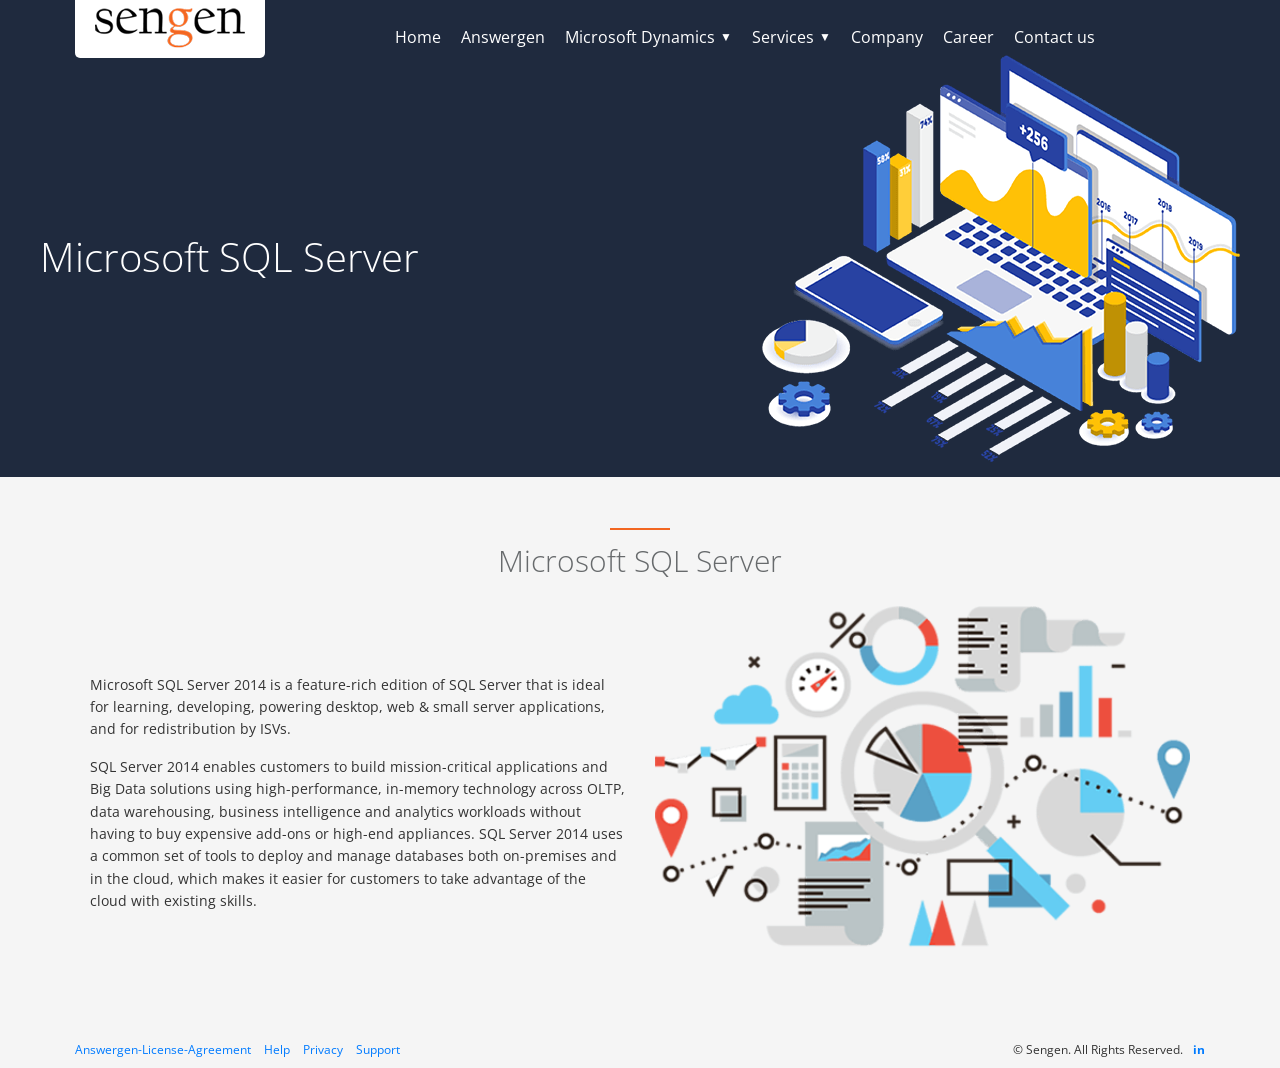
<file: microsoft-sql-server.html>
<!DOCTYPE html>
<html lang="en">
<head>
    <meta charset="UTF-8">
    <meta name="viewport" content="width=device-width, initial-scale=1.0">
    <title>Sengen - Microsoft SQL Server</title>
    <link href="images/sengen-favicon.png" rel="icon">
    <link rel="stylesheet" href="css/style.css">
    <link rel="stylesheet" href="css/responsive.css">
    <link rel="stylesheet" href="https://fonts.googleapis.com/css2?family=Open+Sans:wght@300;400;700&display=swap">
</head>
<body>
    <header>
        <div class="header-container">
            <div class="logo">
                <a href="index.html">
                    <img src="images/logo-sengen.png" alt="Sengen Logo">
                </a>
            </div>
            <nav>
                <ul>
                    <li><a href="index.html">Home</a></li>
                    <li><a href="http://answergen.com/" target="_blank">Answergen</a></li>
                    <li class="dropdown">
                        <a href="microsoft-dynamics.html" class="dropdown-toggle">Microsoft Dynamics <span class="chevron">▼</span></a>
                        <ul class="dropdown-menu">
                            <li><a href="microsoft-sharepoint.html">Microsoft SharePoint</a></li>
                            <li><a href="microsoft-exchange.html">Microsoft Exchange</a></li>
                            <li><a href="microsoft-dynamics-crm.html">Microsoft Dynamics CRM</a></li>
                            <li><a href="microsoft-sql-server.html" class="active">Microsoft SQL Server</a></li>
                        </ul>
                    </li>
                    <li class="dropdown">
                        <a href="services.html" class="dropdown-toggle">Services <span class="chevron">▼</span></a>
                        <ul class="dropdown-menu">
                            <li><a href="application-development.html">Application Development</a></li>
                            <li><a href="data-exchange.html">Data Exchange</a></li>
                            <li><a href="data-management.html">Data Management</a></li>
                            <li><a href="enabling-legacy-systems.html">Enabling Legacy Systems</a></li>
                            <li><a href="web-site-design.html">Web Site Design</a></li>
                            <li><a href="work-flow-automation.html">Work Flow Automation</a></li>
                        </ul>
                    </li>
                    <li><a href="company.html">Company</a></li>
                    <li><a href="career.html">Career</a></li>
                    <li><a href="contact-us.html">Contact us</a></li>
                </ul>
            </nav>
            <div class="menu-toggle">
                <span></span>
                <span></span>
                <span></span>
            </div>
        </div>
    </header>

    <main>
        <!-- Hero Section -->
        <section class="hero">
            <div class="hero-container">
                <div class="hero-text">
                    <h1>Microsoft SQL Server</h1>
                </div>
                <div class="hero-image">
                    <img src="images/Data-Analytics-bg.png" alt="Data Analytics Graphic">
                </div>
            </div>
        </section>

        <section class="security">
            <div class="navy-line"></div>
            <h2>Microsoft SQL Server</h2>
            <div class="security-container">
                <div class="security-image1">
                    <img src="images/hospitality/hospitality-feature.png" title="sharepointonline" class="lazyload img-fluid" style="width: 100%;">
                </div>

                <div class="security-item">
                    <p>Microsoft SQL Server 2014 is a feature-rich edition of SQL Server that is ideal for learning, developing, powering desktop, web & small server applications, and for redistribution by ISVs.</p>
                    <p>SQL Server 2014 enables customers to build mission-critical applications and Big Data solutions using high-performance, in-memory technology across OLTP, data warehousing, business intelligence and analytics workloads without having to buy expensive add-ons or high-end appliances. SQL Server 2014 uses a common set of tools to deploy and manage databases both on-premises and in the cloud, which makes it easier for customers to take advantage of the cloud with existing skills.</p>
                </div>

                <div class="security-image">
                    <img src="images/hospitality/hospitality-feature.png" title="sharepointonline" class="lazyload img-fluid" style="width: 100%;">
                </div>
            </div>
        </section>
    </main>

    <footer>
        <div class="footer-container">
            <div class="footer-links">
                <a href="files/Answergen%20License%20Agreement%202025.pdf" target="_blank">Answergen-License-Agreement</a>
                <a href="#">Help</a>
                <a href="#">Privacy</a>
                <a href="#">Support</a>
            </div>
            <div class="footer-right">
                <span>© Sengen. All Rights Reserved.</span>
                <a href="https://in.linkedin.com/showcase/answergen-business-intelligence-tool" target="_blank" class="social-link">in</a>
            </div>
        </div>
    </footer>

    <script src="js/script.js"></script>
</body>
</html>
</file>
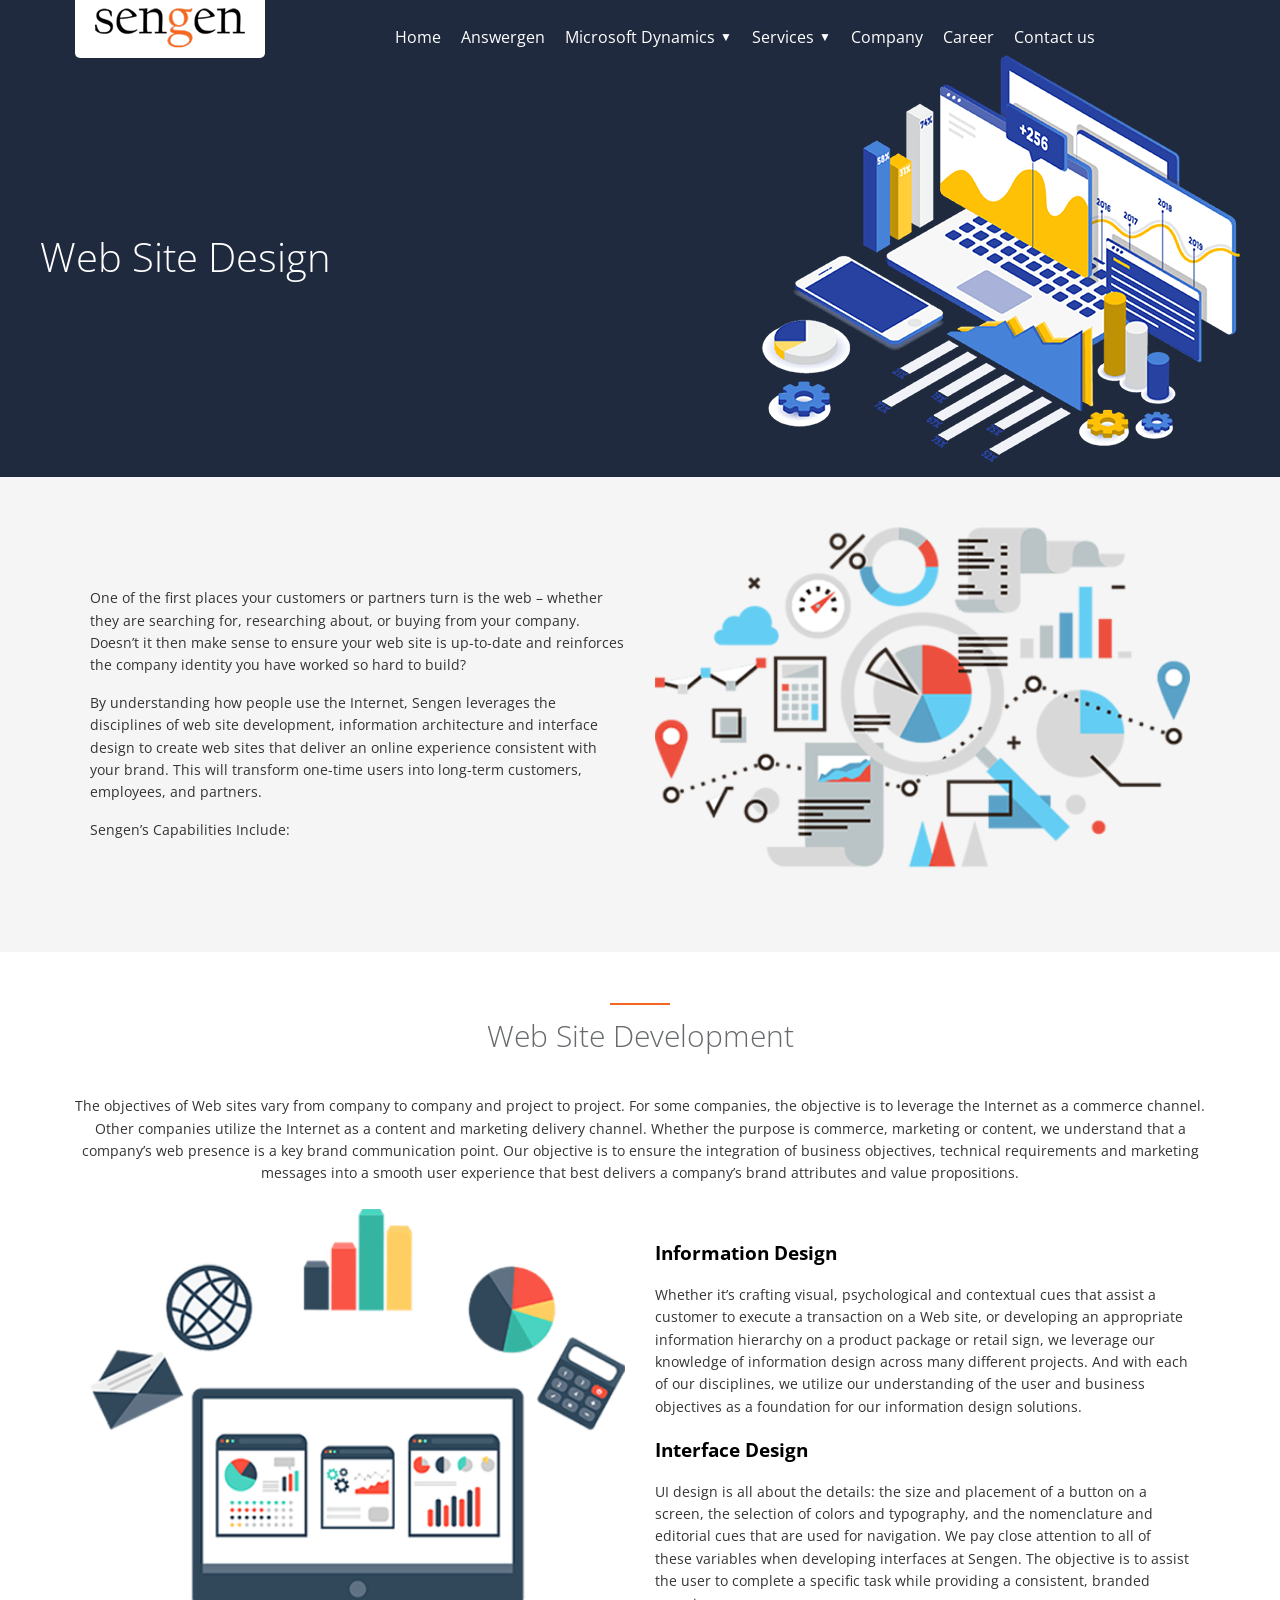
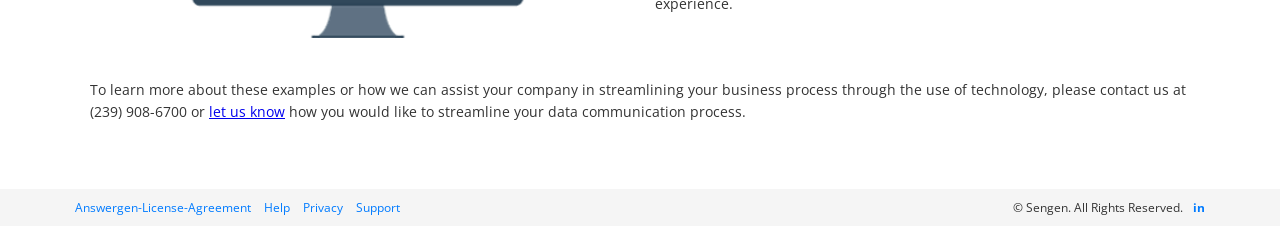
<file: web-site-design.html>
<!DOCTYPE html>
<html lang="en">
<head>
    <meta charset="UTF-8">
    <meta name="viewport" content="width=device-width, initial-scale=1.0">
    <title>Sengen - Web Site Design</title>
    <link href="images/sengen-favicon.png" rel="icon">
    <link rel="stylesheet" href="css/style.css">
    <link rel="stylesheet" href="css/responsive.css">
    <link rel="stylesheet" href="https://fonts.googleapis.com/css2?family=Open+Sans:wght@300;400;700&display=swap">
</head>
<body>
    <header>
        <div class="header-container">
            <div class="logo">
                <a href="index.html">
                    <img src="images/logo-sengen.png" alt="Sengen Logo">
                </a>
            </div>
            <nav>
                <ul>
                    <li><a href="index.html">Home</a></li>
                    <li><a href="http://answergen.com/" target="_blank">Answergen</a></li>
                    <li class="dropdown">
                        <a href="microsoft-dynamics.html" class="dropdown-toggle">Microsoft Dynamics <span class="chevron">▼</span></a>
                        <ul class="dropdown-menu">
                            <li><a href="microsoft-sharepoint.html">Microsoft SharePoint</a></li>
                            <li><a href="microsoft-exchange.html"">Microsoft Exchange</a></li>
                            <li><a href="microsoft-dynamics-crm.html">Microsoft Dynamics CRM</a></li>
                            <li><a href="microsoft-sql-server.html">Microsoft SQL Server</a></li>
                        </ul>
                    </li>
                    <li class="dropdown">
                        <a href="services.html" class="dropdown-toggle">Services <span class="chevron">▼</span></a>
                        <ul class="dropdown-menu">
                            <li><a href="application-development.html">Application Development</a></li>
                            <li><a href="data-exchange.html">Data Exchange</a></li>
                            <li><a href="data-management.html">Data Management</a></li>
                            <li><a href="enabling-legacy-systems.html">Enabling Legacy Systems</a></li>
                            <li><a href="web-site-design.html"  class="active">Web Site Design</a></li>
                            <li><a href="work-flow-automation.html">Work Flow Automation</a></li>
                        </ul>
                    </li>
                    <li><a href="company.html">Company</a></li>
                    <li><a href="career.html">Career</a></li>
                    <li><a href="contact-us.html">Contact us</a></li>
                </ul>
            </nav>
            <div class="menu-toggle">
                <span></span>
                <span></span>
                <span></span>
            </div>
        </div>
    </header>

    <main>
        <!-- Hero Section -->
        <section class="hero">
            <div class="hero-container">
                <div class="hero-text">
                    <h1>Web Site Design</h1>
                </div>
                <div class="hero-image">
                    <img src="images/Data-Analytics-bg.png" alt="Data Analytics Graphic">
                </div>
            </div>
        </section>

        <section class="security">
            <div class="security-container">
                <div class="security-image1">
                    <img src="images/hospitality/hospitality-feature.png" title="sharepointonline" class="lazyload img-fluid" style="width: 100%;">
                </div>

                <div class="security-item">
                    <p>One of the first places your customers or partners turn is the web – whether they are searching for, researching about, or buying from your company. Doesn’t it then make sense to ensure your web site is up-to-date and reinforces the company identity you have worked so hard to build?</p>
                    <p>By understanding how people use the Internet, Sengen leverages the disciplines of web site development, information architecture and interface design to create web sites that deliver an online experience consistent with your brand. This will transform one-time users into long-term customers, employees, and partners.</p>
                    <p>Sengen’s Capabilities Include:</p>
                </div>

                <div class="security-image">
                    <img src="images/hospitality/hospitality-feature.png" title="sharepointonline" class="lazyload img-fluid" style="width: 100%;">
                </div>
            </div>
        </section>

        <section class="sharepoint-online">
            <div class="navy-line"></div>
            <h2>Web Site Development</h2>
            <div class="sharepoint-online-container" style="margin-bottom: 10px;">
                <p style="text-align: center;color: #333;font-size: 14px;line-height: 1.6;">The objectives of Web sites vary from company to company and project to project. For some companies, the objective is to leverage the Internet as a commerce channel. Other companies utilize the Internet as a content and marketing delivery channel. Whether the purpose is commerce, marketing or content, we understand that a company’s web presence is a key brand communication point. Our objective is to ensure the integration of business objectives, technical requirements and marketing messages into a smooth user experience that best delivers a company’s brand attributes and value propositions.</p>
            </div>
            <div class="sharepoint-online-container">
                <div class="sharepoint-online-image">
                    <img src="images/hospitality/answergen.png" title="sharepointonline" style="width: 100%;">
                </div>
                <div class="sharepoint-online-item">
                    <h3>Information Design</h3>
                    <p>Whether it’s crafting visual, psychological and contextual cues that assist a customer to execute a transaction on a Web site, or developing an appropriate information hierarchy on a product package or retail sign, we leverage our knowledge of information design across many different projects. And with each of our disciplines, we utilize our understanding of the user and business objectives as a foundation for our information design solutions.</p>
                    <h3>Interface Design</h3>
                    <p>UI design is all about the details: the size and placement of a button on a screen, the selection of colors and typography, and the nomenclature and editorial cues that are used for navigation. We pay close attention to all of these variables when developing interfaces at Sengen. The objective is to assist the user to complete a specific task while providing a consistent, branded experience.</p>
                </div>
            </div>
            <br>
            <div class="sharepoint-online-container">
                <div class="sharepoint-online-item">
                    <p>To learn more about these examples or how we can assist your company in streamlining your business process through the use of technology, please contact us at (239) 908-6700 or <a href="contact-us.html">let us know</a> how you would like to streamline your data communication process.</p>
                </div>
            </div>
        </section>
    </main>

    <footer>
        <div class="footer-container">
            <div class="footer-links">
                <a href="files/Answergen%20License%20Agreement%202025.pdf" target="_blank">Answergen-License-Agreement</a>
                <a href="#">Help</a>
                <a href="#">Privacy</a>
                <a href="#">Support</a>
            </div>
            <div class="footer-right">
                <span>© Sengen. All Rights Reserved.</span>
                <a href="https://in.linkedin.com/showcase/answergen-business-intelligence-tool" target="_blank" class="social-link">in</a>
            </div>
        </div>
    </footer>

    <script src="js/script.js"></script>
</body>
</html>
</file>
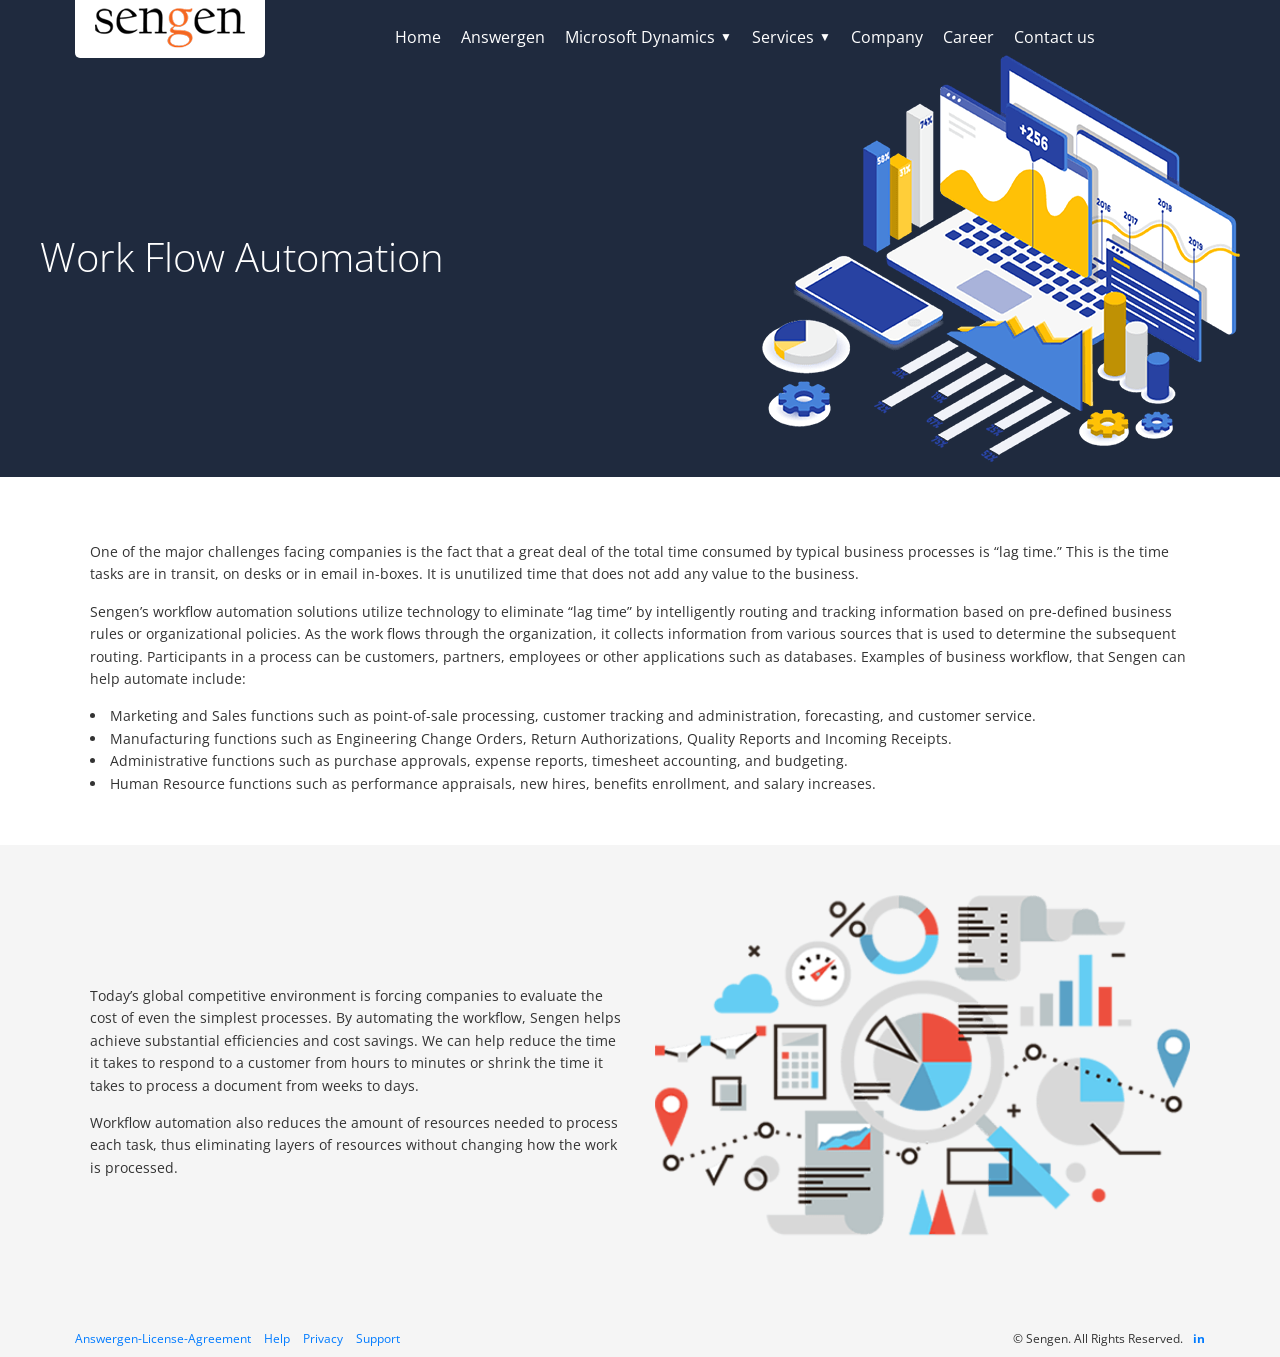
<file: work-flow-automation.html>
<!DOCTYPE html>
<html lang="en">
<head>
    <meta charset="UTF-8">
    <meta name="viewport" content="width=device-width, initial-scale=1.0">
    <title>Sengen - Work Flow Automation</title>
    <link href="images/sengen-favicon.png" rel="icon">
    <link rel="stylesheet" href="css/style.css">
    <link rel="stylesheet" href="css/responsive.css">
    <link rel="stylesheet" href="https://fonts.googleapis.com/css2?family=Open+Sans:wght@300;400;700&display=swap">
</head>
<body>
    <header>
        <div class="header-container">
            <div class="logo">
                <a href="index.html">
                    <img src="images/logo-sengen.png" alt="Sengen Logo">
                </a>
            </div>
            <nav>
                <ul>
                    <li><a href="index.html">Home</a></li>
                    <li><a href="http://answergen.com/" target="_blank">Answergen</a></li>
                    <li class="dropdown">
                        <a href="#" class="dropdown-toggle">Microsoft Dynamics <span class="chevron">▼</span></a>
                        <ul class="dropdown-menu">
                            <li><a href="microsoft-sharepoint.html">Microsoft SharePoint</a></li>
                            <li><a href="microsoft-exchange.html">Microsoft Exchange</a></li>
                            <li><a href="microsoft-dynamics-crm.html">Microsoft Dynamics CRM</a></li>
                            <li><a href="microsoft-sql-server.html">Microsoft SQL Server</a></li>
                        </ul>
                    </li>
                    <li class="dropdown">
                        <a href="services.html" class="dropdown-toggle">Services <span class="chevron">▼</span></a>
                        <ul class="dropdown-menu">
                            <li><a href="application-development.html">Application Development</a></li>
                            <li><a href="data-exchange.html">Data Exchange</a></li>
                            <li><a href="data-management.html">Data Management</a></li>
                            <li><a href="enabling-legacy-systems.html">Enabling Legacy Systems</a></li>
                            <li><a href="web-site-design.html">Web Site Design</a></li>
                            <li><a href="work-flow-automation.html" class="active">Work Flow Automation</a></li>
                        </ul>
                    </li>
                    <li><a href="company.html">Company</a></li>
                    <li><a href="career.html">Career</a></li>
                    <li><a href="contact-us.html">Contact us</a></li>
                </ul>
            </nav>
            <div class="menu-toggle">
                <span></span>
                <span></span>
                <span></span>
            </div>
        </div>
    </header>

    <main>
        <!-- Hero Section -->
        <section class="hero">
            <div class="hero-container">
                <div class="hero-text">
                    <h1>Work Flow Automation</h1>
                </div>
                <div class="hero-image">
                    <img src="images/Data-Analytics-bg.png" alt="Data Analytics Graphic">
                </div>
            </div>
        </section>

        <section class="sharepoint-online">
            <div class="sharepoint-online-container">
                <div class="sharepoint-online-item">
                    <p>One of the major challenges facing companies is the fact that a great deal of the total time consumed by typical business processes is “lag time.” This is the time tasks are in transit, on desks or in email in-boxes. It is unutilized time that does not add any value to the business.</p>
                    <p>Sengen’s workflow automation solutions utilize technology to eliminate “lag time” by intelligently routing and tracking information based on pre-defined business rules or organizational policies. As the work flows through the organization, it collects information from various sources that is used to determine the subsequent routing. Participants in a process can be customers, partners, employees or other applications such as databases. Examples of business workflow, that Sengen can help automate include:</p>
                    
                    <li>Marketing and Sales functions such as point-of-sale processing, customer tracking and administration, forecasting, and customer service.</li>
                    <li>Manufacturing functions such as Engineering Change Orders, Return Authorizations, Quality Reports and Incoming Receipts.</li>
                    <li>Administrative functions such as purchase approvals, expense reports, timesheet accounting, and budgeting.</li>
                    <li>Human Resource functions such as performance appraisals, new hires, benefits enrollment, and salary increases.</li>
                    
                </div>
            </div>
        </section>

        <section class="security">
            <div class="security-container">
                <div class="security-image1">
                    <img src="images/hospitality/hospitality-feature.png" title="sharepointonline" class="lazyload img-fluid" style="width: 100%;">
                </div>

                <div class="security-item">
                    <p>Today’s global competitive environment is forcing companies to evaluate the cost of even the simplest processes. By automating the workflow, Sengen helps achieve substantial efficiencies and cost savings. We can help reduce the time it takes to respond to a customer from hours to minutes or shrink the time it takes to process a document from weeks to days.</p>
                    <p>Workflow automation also reduces the amount of resources needed to process each task, thus eliminating layers of resources without changing how the work is processed.</p>
                </div>

                <div class="security-image">
                    <img src="images/hospitality/hospitality-feature.png" title="sharepointonline" class="lazyload img-fluid" style="width: 100%;">
                </div>
            </div>
        </section>
    </main>

    <footer>
        <div class="footer-container">
            <div class="footer-links">
                <a href="files/Answergen%20License%20Agreement%202025.pdf" target="_blank">Answergen-License-Agreement</a>
                <a href="#">Help</a>
                <a href="#">Privacy</a>
                <a href="#">Support</a>
            </div>
            <div class="footer-right">
                <span>© Sengen. All Rights Reserved.</span>
                <a href="https://in.linkedin.com/showcase/answergen-business-intelligence-tool" target="_blank" class="social-link">in</a>
            </div>
        </div>
    </footer>

    <script src="js/script.js"></script>
</body>
</html>
</file>
<file: css/style.css>
body {
    font-family: 'Open Sans', helvetica, arial, sans-serif;
    background-color: #fff;
    --site-orange: #F26621;
    margin: 0;
    padding: 0;
}

header {
    background: transparent;
    padding: 15px 0;
    width: 100%;
    position: fixed;
    top: 0;
    z-index: 1000;
    transition: background 0.3s ease-in-out, box-shadow 0.3s ease-in-out;
}

.header-container {
    display: flex;
    justify-content: space-between;
    align-items: center;
    max-width: 1130px;
    margin: 0 auto;
    padding: 0 20px;
}

.logo img {
    display: block;
    font-size: 14px;
    background: #fff;
    padding: 5px 20px 10px 20px;
    border-radius: 0 0 5px 5px;
    font-weight: 700;
    transition: all 0.3s ease-in-out 0s;
    margin-top: -16px;
}

.logo-scrolled {
    padding: 0 !important;
    margin-top: 0 !important;
}

nav ul {
    list-style: none;
    margin: 0;
    padding: 0;
    display: flex;
}

nav ul li {
    margin-left: 20px;
    position: relative;
}

nav ul li a {
    color: white;
    text-decoration: none;
    font-size: 16px;
    transition: color 0.5s ease-in-out;
}

nav ul li a:hover {
    color: var(--site-orange) !important;
}

nav ul li a.active {
    /* color: #ffd700; */
    font-weight: bold;
}

/* Dropdown Styles */
.dropdown {
    position: relative;
}

.dropdown-toggle {
    cursor: pointer;
    display: flex;
    align-items: center;
}

.chevron {
    margin-left: 5px;
    font-size: 12px;
    transition: transform 0.3s ease;
}

.chevron.active {
    transform: rotate(180deg);
}

.dropdown-menu {
    display: none;
    position: absolute;
    top: 100%;
    left: 0;
    background: #fff;
    box-shadow: 0 2px 5px rgba(0,0,0,0.1);
    min-width: 225px;
    padding: 10px 0;
    z-index: 1000;
}

.dropdown-menu.active {
    display: block;
}

.dropdown-menu li {
    margin: 0;
}

.dropdown-menu a {
    color: #333 !important;
    font-size: 14px;
    padding: 5px 20px;
    display: block;
}

.dropdown-menu a:hover {
    background: #f5f5f5;
    color: var(--site-orange) !important;
}

/* Hero Section */
.hero {
    background: #1f2a3e;
    padding: 55px 0 10px;
    width: 100%;
    margin: 0;
    box-sizing: border-box;
}

.hero-container {
    display: flex;
    justify-content: space-between;
    align-items: center;
    max-width: 1200px;
    margin: 0 auto;
    padding: 0 20px;
}

.hero-text {
    flex: 1;
    color: white;
}

.hero-text h1 {
    font-size: 40px;
    margin: 0 0 10px;
    font-weight: 300;
}

.hero-text p {
    font-size: 14px;
    margin: 0;
    font-weight: 300;
    line-height: 1.4;
}

.hero-image {
    flex: 1;
    text-align: right;
}

.hero-image img {
    max-width: 100%;
    height: auto;
}

/* Services Section (Four Columns) */
.services {
    background: #f5f5f5;
    padding: 50px 0;
}

.services-container {
    display: flex;
    justify-content: space-between;
    max-width: 1130px;
    margin: 0 auto;
    padding: 0 20px;
}

.service-item {
    flex: 1;
    margin: 0 15px;
}

.service-item h2 {
    font-size: 20px;
    font-weight: 600;
    margin-bottom: 15px;
}

.service-item p {
    font-size: 14px;
    line-height: 1.6;
    margin-bottom: 15px;
    color: #333;
}

.service-item .learn-more {
    color: var(--site-orange);
    text-decoration: none;
    font-weight: 500;
    font-size: 14px;
}

.service-item .learn-more:hover {
    text-decoration: underline;
}

/* Info Section (Three Columns) */
.info {
    background: #ffffff;
    padding: 30px 0;
}

.info-container {
    display: flex;
    justify-content: space-between;
    max-width: 1130px;
    margin: 0 auto;
    padding: 0 20px;
}

.info-item {
    flex: 1;
    margin: 0 15px;
    text-align: center;
}

.info-item h3 {
    font-size: 20px;
    font-weight: 600;
    margin-bottom: 10px;
}

.info-item p {
    font-size: 14px;
    line-height: 1.6;
    margin-bottom: 10px;
}

.info-item .learn-more {
    color: var(--site-orange);
    text-decoration: none;
    font-size: 14px;
}

.info-item .learn-more:hover {
    text-decoration: underline;
}

/* Client Engagements Slider Section */
.client-engagements {
    background: #f0f0f0; /* Light gray background as per image */
    padding: 40px 0;
}

.client-container {
    max-width: 1130px;
    margin: 0 auto;
    padding: 0 20px;
    text-align: center;
}

.client-container h2 {
    font-size: 20px;
    font-weight: 600;
    margin-bottom: 15px;
    color: #333;
}

.client-container p {
    font-size: 14px;
    line-height: 1.6;
    margin-bottom: 20px;
    color: #666;
}

.slider {
    position: relative;
    overflow: hidden;
    margin-bottom: 20px;
}

.slides {
    display: flex;
    transition: transform 0.5s ease-in-out;
}

.slide {
    min-width: 160px; /* Adjusted to fit logos with padding */
    text-align: center;
    padding: 10px;
    box-sizing: border-box;
    background: #fff; /* White background for logos */
    border: 1px solid #ddd; /* Subtle border as per image */
    border-radius: 4px;
    margin: 0 5px;
}

.slide img {
    max-width: 100%;
    height: auto;
    display: block;
    margin: 0 auto;
}

.prev-btn, .next-btn {
    position: absolute;
    top: 50%;
    transform: translateY(-50%);
    background: rgba(0, 0, 0, 0.5);
    color: white;
    border: none;
    padding: 10px;
    cursor: pointer;
    font-size: 18px;
    z-index: 10;
}

.prev-btn {
    left: 10px;
}

.next-btn {
    right: 10px;
}

.client-container .learn-more {
    color: var(--site-orange);
    text-decoration: none;
    font-weight: 500;
    font-size: 14px;
}

.client-container .learn-more:hover {
    text-decoration: underline;
}

/* Main content */
main {
    margin: 0 auto;
}

.sharepoint {
    background: #f5f5f5;
    padding: 50px 0;
}

.sharepoint-container {
    display: flex;
    justify-content: space-between;
    align-items: center;
    max-width: 1130px;
    margin: 0 auto;
    padding: 0 20px;
}

.sharepoint-item , .sharepoint-image {
    flex: 1;
    margin: 0 15px;
}

.sharepoint-item h2 {
    color: #000;
    font-size: 20px;
    margin: 0 0 15px;
    font-weight: 600;
}

.sharepoint-item p{
    color: #333;
    font-size: 14px;
    line-height: 1.6;
    margin-bottom: 15px;
}

.sharepoint-online{
    background: #ffffff;
    padding: 50px 0;
}

.sharepoint-online-container {
    display: flex;
    justify-content: space-between;
    align-items: center;
    max-width: 1130px;
    margin: 0 auto;
    padding: 0 20px;
}

.navy-line{
    width: 60px;
    height: 1px;
    margin: 0px auto 0;
    border-bottom: 2px solid var(--site-orange);
}

.sharepoint-online h2 {
    margin-top: 10px;
    font-size: 30px;
    font-weight: 200;
    text-align: center;
    color: #676a6c;
}

.sharepoint-online-image {
    flex: 1;
    margin: 0 15px;
}

.sharepoint-online-item {
    flex: 1;
    margin: 0 15px;
}

.sharepoint-online-item p {
    color: #333;
    font-size: 14px;
    line-height: 1.6;
    margin-bottom: 15px;
}

.sharepoint-online-item li {
    color: #333;
    font-size: 14px;
    line-height: 1.6;
}

.sharepoint-text {
    background: #f5f5f5;
    padding: 50px 0;
}

.sharepoint-text-container{
    display: flex;
    justify-content: space-between;
    max-width: 1130px;
    margin: 0 auto;
    padding: 0 20px;
}

.sharepoint-text-item {
    flex: 1;
    margin: 0 15px;
}

.sharepoint-text-item h2 {
    color: #000;
    font-size: 20px;
    margin: 0 0 15px;
    font-weight: 600;
}

.sharepoint-text-item p {
    color: #333;
    font-size: 14px;
    line-height: 1.6;
    margin-bottom: 15px;
}

.sharepoint-use {
    background: #ffffff;
    padding: 50px 0;
}

.sharepoint-use-container{
    display: flex;
    justify-content: space-between;
    align-items: center;
    max-width: 1130px;
    margin: 0 auto;
    padding: 0 20px;
}

.sharepoint-use-item {
    flex: 1;
    margin: 0 15px;
}

.sharepoint-use-image {
    flex: 1;
    margin: 0 15px;
}

.sharepoint-use-item h2 {
    color: #000;
    font-size: 20px;
    margin: 0 0 15px;
    font-weight: 600;
}

.sharepoint-use-item p {
    color: #333;
    font-size: 14px;
    line-height: 1.6;
    margin-bottom: 15px;
}

.security {
    background: #f5f5f5;
    padding: 50px 0;
}

.security h2 {
    margin-top: 10px;
    font-size: 30px;
    font-weight: 200;
    text-align: center;
    color: #676a6c;
}

.security-container {
    display: flex;
    justify-content: space-between;
    align-items: center;
    max-width: 1130px;
    margin: 0 auto;
    padding: 0 20px;
}

.security-item {
    flex: 1;
    margin: 0 15px;
}

.security-image{
    flex: 1;
    margin: 0 15px;
}

.security-item p {
    color: #333;
    font-size: 14px;
    line-height: 1.6;
    margin-bottom: 15px;
}

.clients-section {
    background: #fff; /* White background as requested */
    padding: 50px 0;
    width: 100%;
    box-sizing: border-box;
}

.clients-container {
    max-width: 1200px;
    margin: 0 auto;
    padding: 0 20px;
    text-align: center;
}

.clients-grid {
    display: grid;
    grid-template-columns: repeat(auto-fit, minmax(200px, 1fr));
    gap: 20px;
    padding: 0 10px;
}

.client-item {
    background: #fff;
    border: 1px solid #ddd; /* Subtle border as per image */
    border-radius: 5px;
    text-align: center;
    box-shadow: 0 2px 5px rgba(0, 0, 0, 0.1);
}

.client-item img {
    max-width: 100%;
    height: auto;
    margin-bottom: 10px;
}

.client-item p {
    font-size: 12px;
    color: #333;
    margin: 0;
    line-height: 1.4;
}

/* [Previous CSS content remains the same until Contact Section] */

/* Contact Section */
.contact-us {
    background: #f5f5f5;
    text-align: center;
    padding: 50px 0;
}

.contact-us h2 {
    margin-top: 10px;
    font-size: 30px;
    font-weight: 200;
    text-align: center;
    color: #676a6c;
}
.contact-container {
    display: flex;
    justify-content: space-between;
    align-items: center;
    max-width: 1130px;
    margin: 0 auto;
    padding: 0 20px;
    gap: 20px; /* Adds a gap between the form and address sections */
}

.contact-form {
    width: 48%;
    padding: 20px;
}

.contact-form form {
    display: flex;
    flex-direction: column;
    align-items: flex-start;
}

.input-row {
    display: flex;
    justify-content: space-between;
    width: 100%;
    margin-bottom: 10px;
}

.input-row input {
    width: 48%;
    padding: 10px;
    border: 1px solid #ccc;
    border-radius: 4px;
    box-sizing: border-box;
}

.contact-form textarea {
    width: 96%;
    margin: 10px 0;
    padding: 10px;
    border: 1px solid #ccc;
    border-radius: 4px;
    resize: vertical;
    height: 150px;
}

.contact-form button {
    background-color: #f4a261;
    color: white;
    border: none;
    padding: 10px 20px;
    border-radius: 4px;
    cursor: pointer;
    transition: background-color 0.3s;
}

.contact-form button:hover {
    background-color: #e07a5f;
}

.contact-info {
    width: 48%;
    text-align: left;
    padding: 20px;
}

.contact-info h3 {
    color: #000;
    font-size: 20px;
    margin: 0 0 15px;
    font-weight: 600;
}

.contact-info p {
    color: #333;
    font-size: 14px;
    line-height: 1.6;
    margin-bottom: 15px;
}

/* [Rest of the previous CSS content remains the same] */

/* Footer */
footer {
    background: #f5f5f5;
    padding: 10px 0;
    color: #333;
    font-size: 12px;
}

.footer-container {
    max-width: 1130px;
    margin: 0 auto;
    padding: 0 20px;
    display: flex;
    justify-content: space-between;
    align-items: center;
}

.footer-links a {
    color: #007bff;
    text-decoration: none;
    margin-right: 10px;
}

.footer-links a:hover {
    text-decoration: underline;
}

.footer-right {
    display: flex;
    align-items: center;
}

.footer-right span {
    margin-right: 10px;
}

.social-link {
    color: #007bff;
    text-decoration: none;
    font-weight: bold;
}

.social-link:hover {
    text-decoration: underline;
}
</file>
<file: css/responsive.css>
/* Responsive Design */
@media (max-width: 1000px) {
    header {
        padding: 0;
    }

    .header-container {
        justify-content: flex-start;
        background: #fff;
        padding: 10px 20px;
        box-shadow: rgba(0, 0, 0, 0.1) 0px 2px 5px;
    }

    .logo {
        position: static;
        margin-right: auto;
    }

    .logo img {
        padding: 5px 0px;
        margin-top: 0;
        background: #fff;
        width: 100px;
        height: 30px;
    }

    nav ul {
        display: none;
        flex-direction: column;
        position: absolute;
        top: 100%;
        left: 0;
        width: 100%;
        background: #fff;
        padding: 20px 0;
        box-shadow: 0 2px 5px rgba(0,0,0,0.1);
        z-index: 999;
    }

    nav ul.active {
        display: flex;
    }

    nav ul li {
        margin: 10px 10px;
        text-align: left;
    }

    nav ul li a {
        color: #000 !important;
        font-size: 14px;
        font-weight: 400 !important;
    }

    nav ul li a:hover {
        color: var(--site-orange) !important;
    }

    nav ul li a.active {
        color: var(--site-orange) !important;
    }

    .menu-toggle {
        position: absolute;
        right: 20px;
        top: 50%;
        transform: translateY(-50%);
        cursor: pointer;
        padding: 5px;
    }

    .menu-toggle span {
        display: block;
        width: 20px;
        height: 3px;
        background: #000;
        margin: 4px 0;
        transition: all 0.3s ease;
    }

    /* Dropdown Responsive Adjustments */
    .dropdown-menu {
        position: static;
        display: none;
        width: 100%;
        box-shadow: none;
        padding: 0;
    }

    .dropdown-menu.active {
        display: block;
    }

    .hero-container {
        flex-direction: column;
        text-align: center;
    }

    .hero-text h1 {
        font-size: 22px;
        margin: 35px 0 10px;
        font-weight: 600;
    }

    .hero-text p {
        font-weight: 400;
    }

    .hero-image {
        text-align: center;
        margin-top: 20px;
    }

    .services-container, .info-container {
        flex-direction: column;
    }

    .service-item, .info-item {
        margin: 15px 0;
    }

    /* Slider Responsive Adjustments */
    .slider {
        overflow-x: hidden; /* Enable horizontal scrolling on mobile */
    }

    .slides {
        flex-wrap: nowrap;
    }

    .slide {
        min-width: 120px; /* Smaller width for mobile */
        margin: 0 5px;
    }

    .prev-btn, .next-btn {
        display: none; /* Hide buttons on mobile, use native scrolling */
    }

    .sharepoint-container, .info-container {
        flex-direction: column;
    }

    .sharepoint-item, .info-item {
        margin: 15px 0;
    }

    .sharepoint-image{
        display: none;
    }

    .sharepoint-image1{
        text-align: center;
    }

    .sharepoint-online-container, .info-container {
        flex-direction: column;
    }

    .sharepoint-online-item, .info-item {
        margin: 15px 0;
    }

    .sharepoint-online-image {
        text-align: center;
    }

    .sharepoint-use-container, .info-container {
        flex-direction: column;
    }

    .sharepoint-use-item, .info-item {
        margin: 15px 0;
    }

    .sharepoint-use-image1 {
        text-align: center;
    }

    .sharepoint-use-image {
        display: none;
    }

    .sharepoint-text-container, .info-container {
        flex-direction: column;
    }

    .sharepoint-text-item, .info-item {
        margin: 15px 0;
    }

    .security-container, .info-container {
        flex-direction: column;
    }

    .security-item, .info-item {
        margin: 15px 0;
    }

    .security-image1 {
        text-align: center;
    }

    .security-image {
        display: none;
    }

    /* Footer Responsive Adjustments */
    .footer-container {
        flex-direction: column;
        text-align: center;
    }

    .footer-links {
        margin-bottom: 10px;
    }

    .footer-right {
        justify-content: center;
    }
}

/* [Previous responsive CSS content remains the same until Clients Section] */

/* Clients Section Responsive Adjustments */
@media (max-width: 768px) {
    .clients-container {
        padding: 0 10px;
    }

    .clients-grid {
        grid-template-columns: 1fr; /* Stack items vertically on mobile */
        gap: 15px;
    }

    .client-item {
        padding: 10px;
    }

    .client-item p {
        font-size: 11px;
    }
}

/* [Rest of the responsive CSS content remains the same] */

/* [Previous responsive CSS content remains the same until Contact Section] */

/* [Previous responsive CSS content remains the same until Contact Section] */

@media (max-width: 768px) {
    .contact-container {
        flex-direction: column;
        gap: 20px; /* Maintain gap in mobile mode */
    }

    .contact-form,
    .contact-info {
        width: 100%;
        margin: 0;
    }

    .input-row {
        flex-direction: column;
    }

    .input-row input {
        width: 100%;
        margin-bottom: 10px;
    }
}

/* [Rest of the responsive CSS content remains the same] */

/* [Rest of the responsive CSS content remains the same] */

@media (min-width: 769px){
    .sharepoint-image1{
        display: none;
    }

    .sharepoint-use-image1 {
        display: none;
    }

    .security-image1 {
        display: none;
    }
}
</file>
